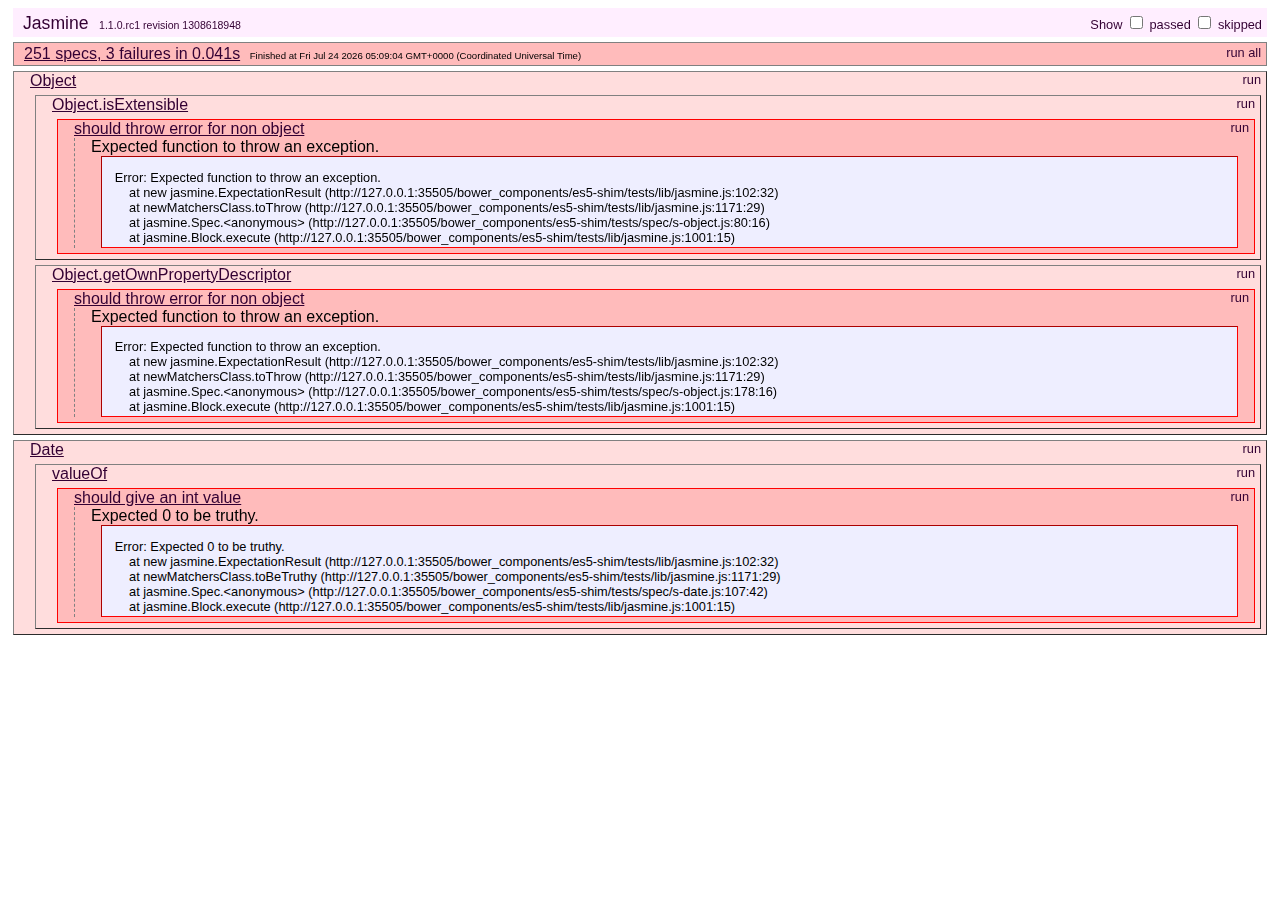
<file: bower_components/es5-shim/tests/index.html>
<!DOCTYPE HTML>
<html>
<head>
	<title>Jasmine Spec Runner</title>

	<link rel="shortcut icon" type="image/png" href="lib/jasmine_favicon.png">

	<link rel="stylesheet" type="text/css" href="lib/jasmine.css">
	<script type="text/javascript" src="lib/jasmine.js"></script>
	<script type="text/javascript" src="lib/jasmine-html.js"></script>
	<script type="text/javascript" src="lib/json2.js"></script>

	<!-- include helper files here... -->
	<script src="helpers/h.js"></script>
	<script src="helpers/h-kill.js"></script>
	<script src="helpers/h-matchers.js"></script>

	<!-- include source files here... -->
	<script src="../es5-shim.js"></script>
    <script src="../es5-sham.js"></script>

	<!-- include spec files here... -->
	<script src="spec/s-array.js"></script>
	<script src="spec/s-function.js"></script>
	<script src="spec/s-string.js"></script>
	<script src="spec/s-object.js"></script>
	<script src="spec/s-number.js"></script>
	<script src="spec/s-date.js"></script>


	<script type="text/javascript">
		(function() {
			var jasmineEnv = jasmine.getEnv();
			jasmineEnv.updateInterval = 1000;

			var trivialReporter = new jasmine.TrivialReporter();

			jasmineEnv.addReporter(trivialReporter);

			jasmineEnv.specFilter = function(spec) {
				return trivialReporter.specFilter(spec);
			};

			var currentWindowOnload = window.onload;

			window.onload = function() {
				if (currentWindowOnload) {
					currentWindowOnload();
				}
				execJasmine();
			};

			function execJasmine() {
				jasmineEnv.execute();
			}

		})();
	</script>

</head>

<body>
</body>
</html>
</file>
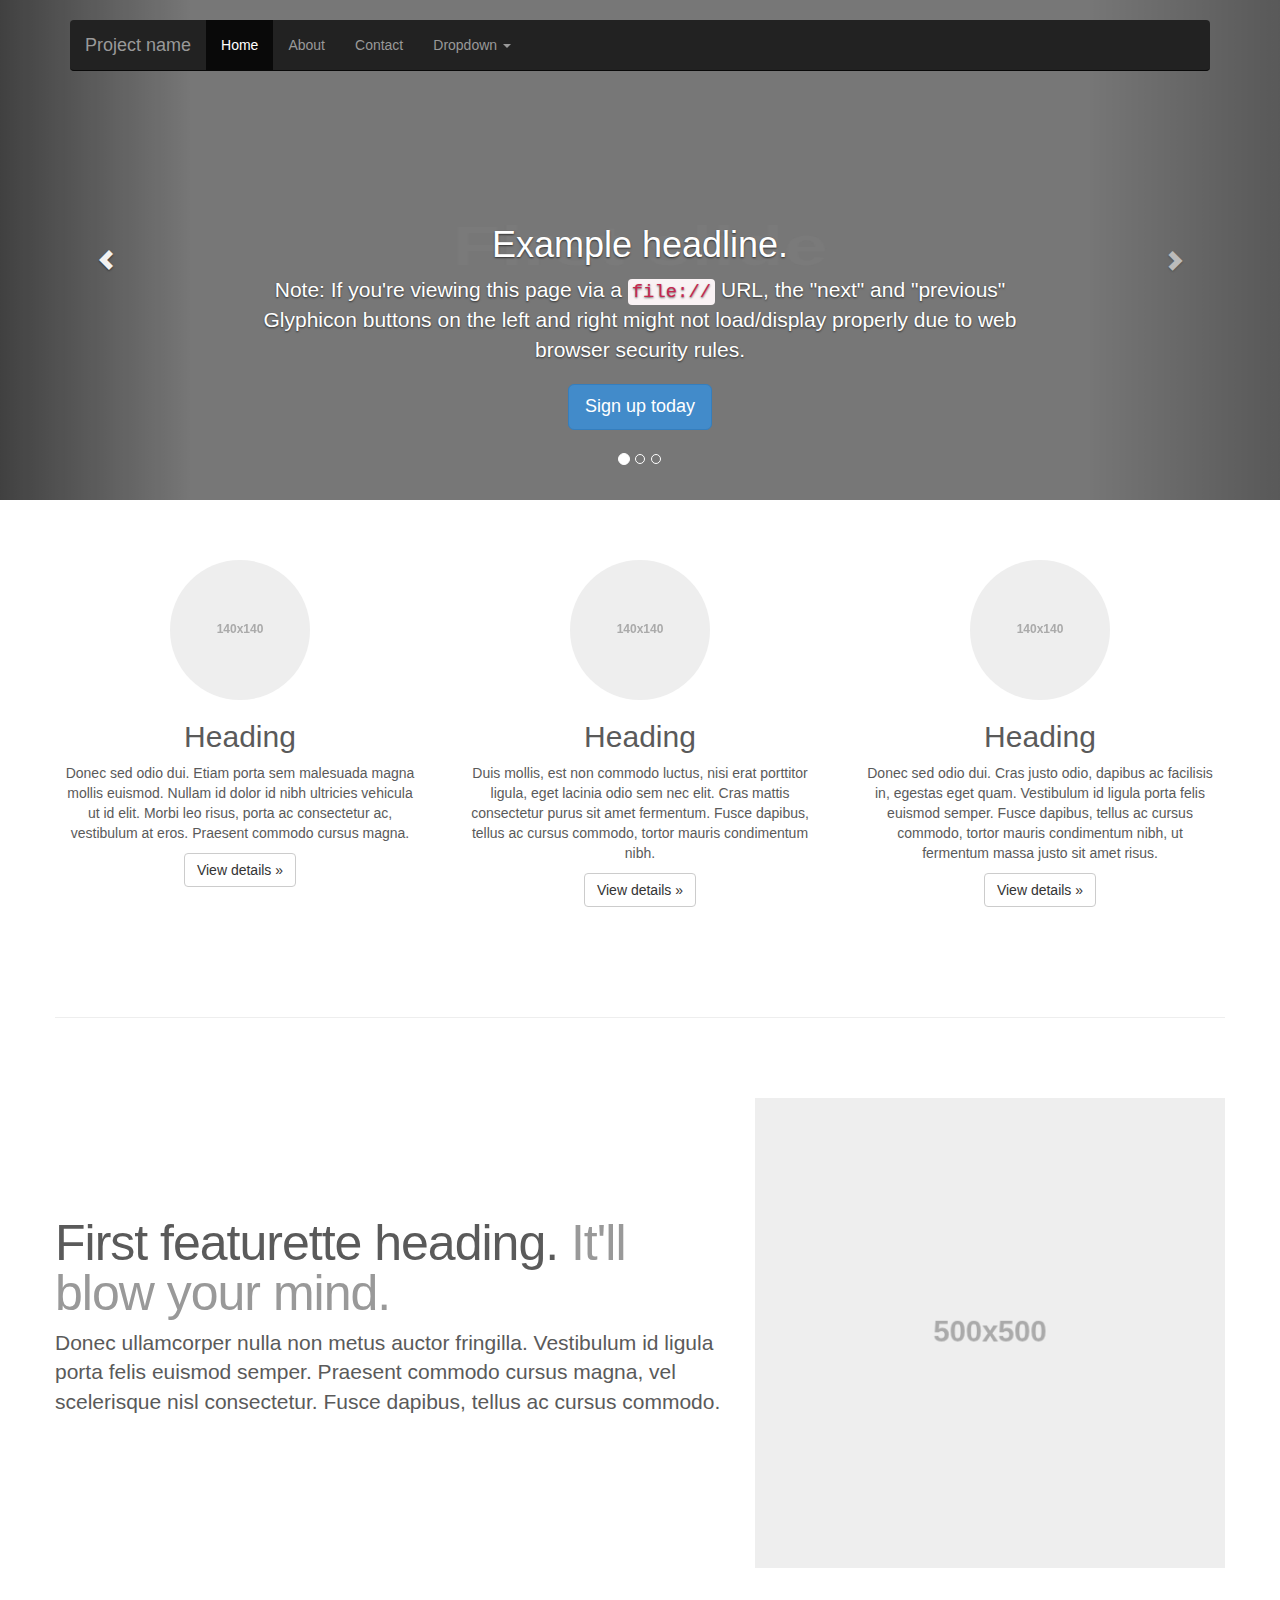
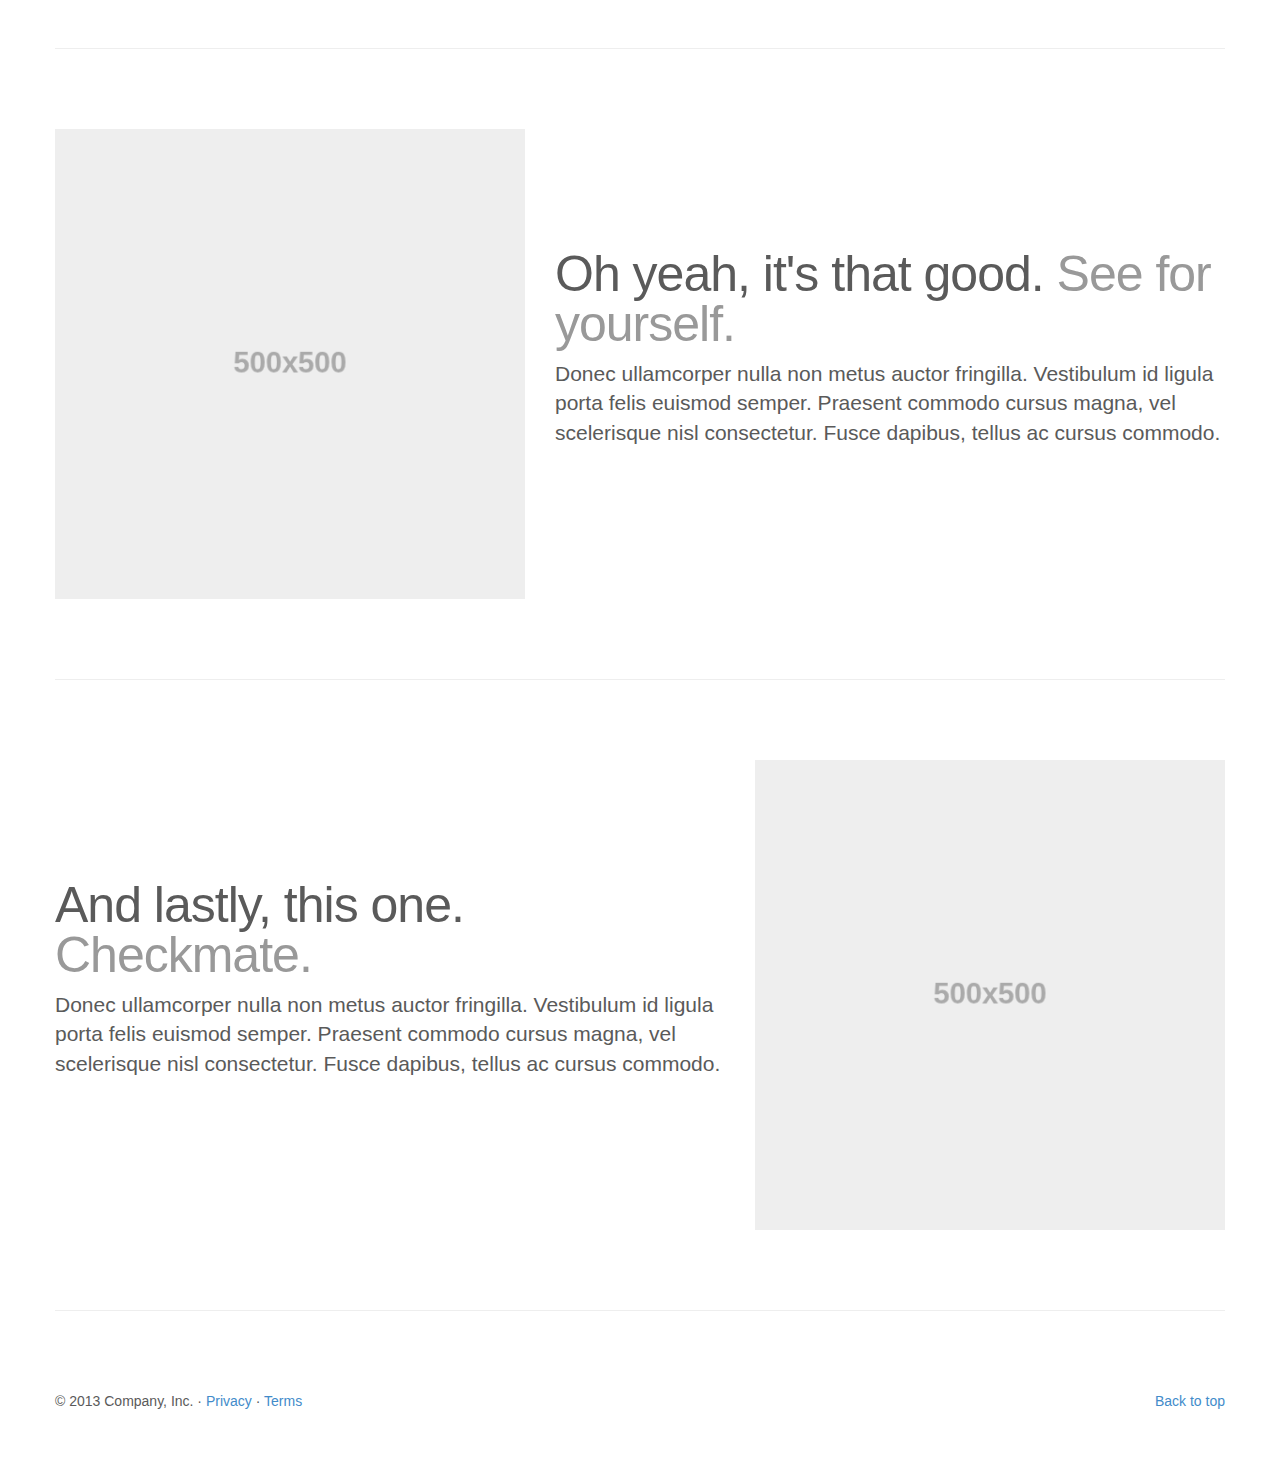
<file: bower_components/sass-bootstrap/examples/carousel/index.html>
<!DOCTYPE html>
<html lang="en">
  <head>
    <meta charset="utf-8">
    <meta http-equiv="X-UA-Compatible" content="IE=edge">
    <meta name="viewport" content="width=device-width, initial-scale=1.0">
    <meta name="description" content="">
    <meta name="author" content="">
    <link rel="shortcut icon" href="../../docs-assets/ico/favicon.png">

    <title>Carousel Template for Bootstrap</title>

    <!-- Bootstrap core CSS -->
    <link href="../../dist/css/bootstrap.css" rel="stylesheet">

    <!-- Just for debugging purposes. Don't actually copy this line! -->
    <!--[if lt IE 9]><script src="../../docs-assets/js/ie8-responsive-file-warning.js"></script><![endif]-->

    <!-- HTML5 shim and Respond.js IE8 support of HTML5 elements and media queries -->
    <!--[if lt IE 9]>
      <script src="https://oss.maxcdn.com/libs/html5shiv/3.7.0/html5shiv.js"></script>
      <script src="https://oss.maxcdn.com/libs/respond.js/1.3.0/respond.min.js"></script>
    <![endif]-->

    <!-- Custom styles for this template -->
    <link href="carousel.css" rel="stylesheet">
  </head>
<!-- NAVBAR
================================================== -->
  <body>
    <div class="navbar-wrapper">
      <div class="container">

        <div class="navbar navbar-inverse navbar-static-top" role="navigation">
          <div class="container">
            <div class="navbar-header">
              <button type="button" class="navbar-toggle" data-toggle="collapse" data-target=".navbar-collapse">
                <span class="sr-only">Toggle navigation</span>
                <span class="icon-bar"></span>
                <span class="icon-bar"></span>
                <span class="icon-bar"></span>
              </button>
              <a class="navbar-brand" href="#">Project name</a>
            </div>
            <div class="navbar-collapse collapse">
              <ul class="nav navbar-nav">
                <li class="active"><a href="#">Home</a></li>
                <li><a href="#about">About</a></li>
                <li><a href="#contact">Contact</a></li>
                <li class="dropdown">
                  <a href="#" class="dropdown-toggle" data-toggle="dropdown">Dropdown <b class="caret"></b></a>
                  <ul class="dropdown-menu">
                    <li><a href="#">Action</a></li>
                    <li><a href="#">Another action</a></li>
                    <li><a href="#">Something else here</a></li>
                    <li class="divider"></li>
                    <li class="dropdown-header">Nav header</li>
                    <li><a href="#">Separated link</a></li>
                    <li><a href="#">One more separated link</a></li>
                  </ul>
                </li>
              </ul>
            </div>
          </div>
        </div>

      </div>
    </div>


    <!-- Carousel
    ================================================== -->
    <div id="myCarousel" class="carousel slide" data-ride="carousel">
      <!-- Indicators -->
      <ol class="carousel-indicators">
        <li data-target="#myCarousel" data-slide-to="0" class="active"></li>
        <li data-target="#myCarousel" data-slide-to="1"></li>
        <li data-target="#myCarousel" data-slide-to="2"></li>
      </ol>
      <div class="carousel-inner">
        <div class="item active">
          <img data-src="holder.js/900x500/auto/#777:#7a7a7a/text:First slide" alt="First slide">
          <div class="container">
            <div class="carousel-caption">
              <h1>Example headline.</h1>
              <p>Note: If you're viewing this page via a <code>file://</code> URL, the "next" and "previous" Glyphicon buttons on the left and right might not load/display properly due to web browser security rules.</p>
              <p><a class="btn btn-lg btn-primary" href="#" role="button">Sign up today</a></p>
            </div>
          </div>
        </div>
        <div class="item">
          <img data-src="holder.js/900x500/auto/#666:#6a6a6a/text:Second slide" alt="Second slide">
          <div class="container">
            <div class="carousel-caption">
              <h1>Another example headline.</h1>
              <p>Cras justo odio, dapibus ac facilisis in, egestas eget quam. Donec id elit non mi porta gravida at eget metus. Nullam id dolor id nibh ultricies vehicula ut id elit.</p>
              <p><a class="btn btn-lg btn-primary" href="#" role="button">Learn more</a></p>
            </div>
          </div>
        </div>
        <div class="item">
          <img data-src="holder.js/900x500/auto/#555:#5a5a5a/text:Third slide" alt="Third slide">
          <div class="container">
            <div class="carousel-caption">
              <h1>One more for good measure.</h1>
              <p>Cras justo odio, dapibus ac facilisis in, egestas eget quam. Donec id elit non mi porta gravida at eget metus. Nullam id dolor id nibh ultricies vehicula ut id elit.</p>
              <p><a class="btn btn-lg btn-primary" href="#" role="button">Browse gallery</a></p>
            </div>
          </div>
        </div>
      </div>
      <a class="left carousel-control" href="#myCarousel" data-slide="prev"><span class="glyphicon glyphicon-chevron-left"></span></a>
      <a class="right carousel-control" href="#myCarousel" data-slide="next"><span class="glyphicon glyphicon-chevron-right"></span></a>
    </div><!-- /.carousel -->



    <!-- Marketing messaging and featurettes
    ================================================== -->
    <!-- Wrap the rest of the page in another container to center all the content. -->

    <div class="container marketing">

      <!-- Three columns of text below the carousel -->
      <div class="row">
        <div class="col-lg-4">
          <img class="img-circle" data-src="holder.js/140x140" alt="Generic placeholder image">
          <h2>Heading</h2>
          <p>Donec sed odio dui. Etiam porta sem malesuada magna mollis euismod. Nullam id dolor id nibh ultricies vehicula ut id elit. Morbi leo risus, porta ac consectetur ac, vestibulum at eros. Praesent commodo cursus magna.</p>
          <p><a class="btn btn-default" href="#" role="button">View details &raquo;</a></p>
        </div><!-- /.col-lg-4 -->
        <div class="col-lg-4">
          <img class="img-circle" data-src="holder.js/140x140" alt="Generic placeholder image">
          <h2>Heading</h2>
          <p>Duis mollis, est non commodo luctus, nisi erat porttitor ligula, eget lacinia odio sem nec elit. Cras mattis consectetur purus sit amet fermentum. Fusce dapibus, tellus ac cursus commodo, tortor mauris condimentum nibh.</p>
          <p><a class="btn btn-default" href="#" role="button">View details &raquo;</a></p>
        </div><!-- /.col-lg-4 -->
        <div class="col-lg-4">
          <img class="img-circle" data-src="holder.js/140x140" alt="Generic placeholder image">
          <h2>Heading</h2>
          <p>Donec sed odio dui. Cras justo odio, dapibus ac facilisis in, egestas eget quam. Vestibulum id ligula porta felis euismod semper. Fusce dapibus, tellus ac cursus commodo, tortor mauris condimentum nibh, ut fermentum massa justo sit amet risus.</p>
          <p><a class="btn btn-default" href="#" role="button">View details &raquo;</a></p>
        </div><!-- /.col-lg-4 -->
      </div><!-- /.row -->


      <!-- START THE FEATURETTES -->

      <hr class="featurette-divider">

      <div class="row featurette">
        <div class="col-md-7">
          <h2 class="featurette-heading">First featurette heading. <span class="text-muted">It'll blow your mind.</span></h2>
          <p class="lead">Donec ullamcorper nulla non metus auctor fringilla. Vestibulum id ligula porta felis euismod semper. Praesent commodo cursus magna, vel scelerisque nisl consectetur. Fusce dapibus, tellus ac cursus commodo.</p>
        </div>
        <div class="col-md-5">
          <img class="featurette-image img-responsive" data-src="holder.js/500x500/auto" alt="Generic placeholder image">
        </div>
      </div>

      <hr class="featurette-divider">

      <div class="row featurette">
        <div class="col-md-5">
          <img class="featurette-image img-responsive" data-src="holder.js/500x500/auto" alt="Generic placeholder image">
        </div>
        <div class="col-md-7">
          <h2 class="featurette-heading">Oh yeah, it's that good. <span class="text-muted">See for yourself.</span></h2>
          <p class="lead">Donec ullamcorper nulla non metus auctor fringilla. Vestibulum id ligula porta felis euismod semper. Praesent commodo cursus magna, vel scelerisque nisl consectetur. Fusce dapibus, tellus ac cursus commodo.</p>
        </div>
      </div>

      <hr class="featurette-divider">

      <div class="row featurette">
        <div class="col-md-7">
          <h2 class="featurette-heading">And lastly, this one. <span class="text-muted">Checkmate.</span></h2>
          <p class="lead">Donec ullamcorper nulla non metus auctor fringilla. Vestibulum id ligula porta felis euismod semper. Praesent commodo cursus magna, vel scelerisque nisl consectetur. Fusce dapibus, tellus ac cursus commodo.</p>
        </div>
        <div class="col-md-5">
          <img class="featurette-image img-responsive" data-src="holder.js/500x500/auto" alt="Generic placeholder image">
        </div>
      </div>

      <hr class="featurette-divider">

      <!-- /END THE FEATURETTES -->


      <!-- FOOTER -->
      <footer>
        <p class="pull-right"><a href="#">Back to top</a></p>
        <p>&copy; 2013 Company, Inc. &middot; <a href="#">Privacy</a> &middot; <a href="#">Terms</a></p>
      </footer>

    </div><!-- /.container -->


    <!-- Bootstrap core JavaScript
    ================================================== -->
    <!-- Placed at the end of the document so the pages load faster -->
    <script src="https://code.jquery.com/jquery-1.10.2.min.js"></script>
    <script src="../../dist/js/bootstrap.min.js"></script>
    <script src="../../docs-assets/js/holder.js"></script>
  </body>
</html>
</file>
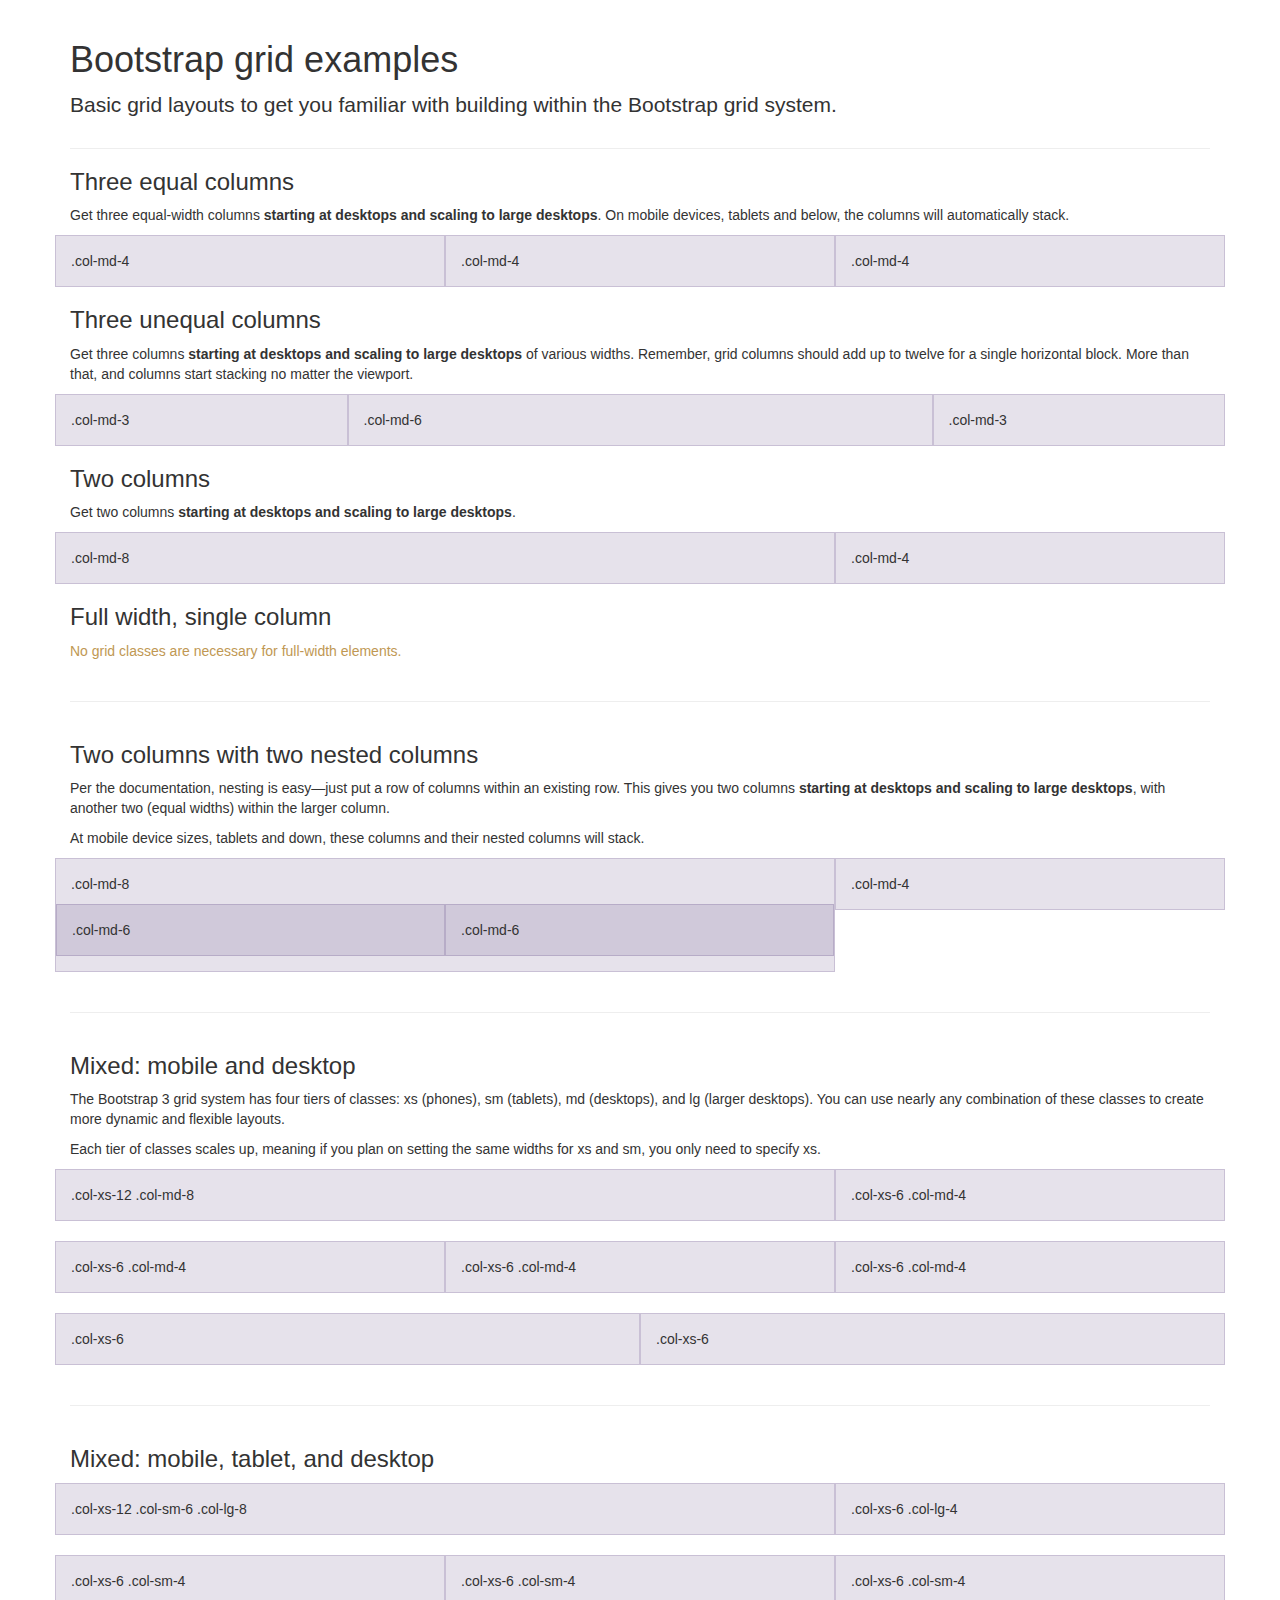
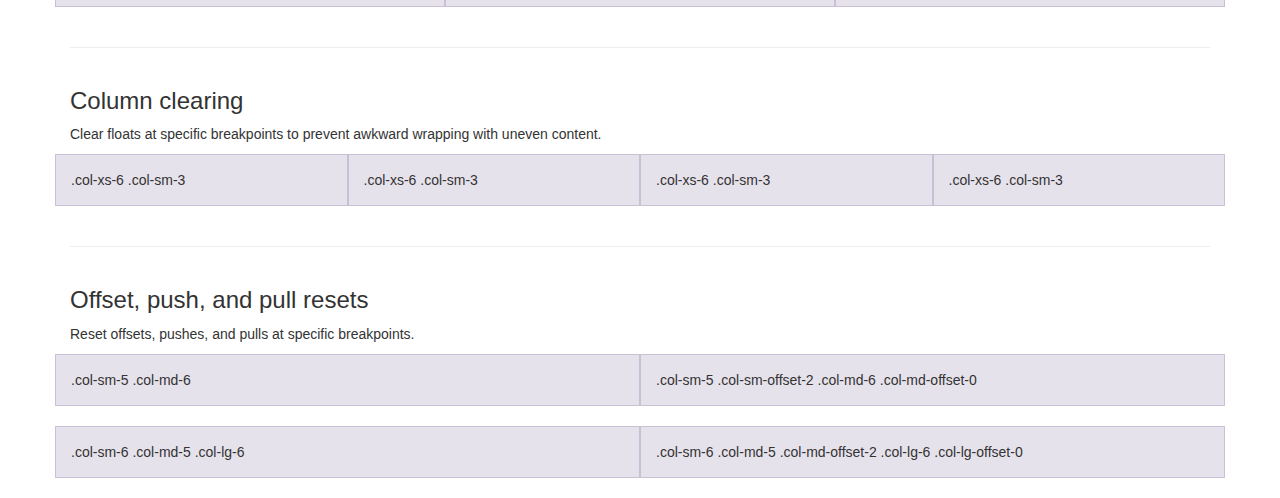
<file: bower_components/sass-bootstrap/examples/grid/index.html>
<!DOCTYPE html>
<html lang="en">
  <head>
    <meta charset="utf-8">
    <meta http-equiv="X-UA-Compatible" content="IE=edge">
    <meta name="viewport" content="width=device-width, initial-scale=1.0">
    <meta name="description" content="">
    <meta name="author" content="">
    <link rel="shortcut icon" href="../../docs-assets/ico/favicon.png">

    <title>Grid Template for Bootstrap</title>

    <!-- Bootstrap core CSS -->
    <link href="../../dist/css/bootstrap.css" rel="stylesheet">

    <!-- Custom styles for this template -->
    <link href="grid.css" rel="stylesheet">

    <!-- Just for debugging purposes. Don't actually copy this line! -->
    <!--[if lt IE 9]><script src="../../docs-assets/js/ie8-responsive-file-warning.js"></script><![endif]-->

    <!-- HTML5 shim and Respond.js IE8 support of HTML5 elements and media queries -->
    <!--[if lt IE 9]>
      <script src="https://oss.maxcdn.com/libs/html5shiv/3.7.0/html5shiv.js"></script>
      <script src="https://oss.maxcdn.com/libs/respond.js/1.3.0/respond.min.js"></script>
    <![endif]-->
  </head>

  <body>
    <div class="container">

      <div class="page-header">
        <h1>Bootstrap grid examples</h1>
        <p class="lead">Basic grid layouts to get you familiar with building within the Bootstrap grid system.</p>
      </div>

      <h3>Three equal columns</h3>
      <p>Get three equal-width columns <strong>starting at desktops and scaling to large desktops</strong>. On mobile devices, tablets and below, the columns will automatically stack.</p>
      <div class="row">
        <div class="col-md-4">.col-md-4</div>
        <div class="col-md-4">.col-md-4</div>
        <div class="col-md-4">.col-md-4</div>
      </div>

      <h3>Three unequal columns</h3>
      <p>Get three columns <strong>starting at desktops and scaling to large desktops</strong> of various widths. Remember, grid columns should add up to twelve for a single horizontal block. More than that, and columns start stacking no matter the viewport.</p>
      <div class="row">
        <div class="col-md-3">.col-md-3</div>
        <div class="col-md-6">.col-md-6</div>
        <div class="col-md-3">.col-md-3</div>
      </div>

      <h3>Two columns</h3>
      <p>Get two columns <strong>starting at desktops and scaling to large desktops</strong>.</p>
      <div class="row">
        <div class="col-md-8">.col-md-8</div>
        <div class="col-md-4">.col-md-4</div>
      </div>

      <h3>Full width, single column</h3>
      <p class="text-warning">No grid classes are necessary for full-width elements.</p>

      <hr>

      <h3>Two columns with two nested columns</h3>
      <p>Per the documentation, nesting is easy—just put a row of columns within an existing row. This gives you two columns <strong>starting at desktops and scaling to large desktops</strong>, with another two (equal widths) within the larger column.</p>
      <p>At mobile device sizes, tablets and down, these columns and their nested columns will stack.</p>
      <div class="row">
        <div class="col-md-8">
          .col-md-8
          <div class="row">
            <div class="col-md-6">.col-md-6</div>
            <div class="col-md-6">.col-md-6</div>
          </div>
        </div>
        <div class="col-md-4">.col-md-4</div>
      </div>

      <hr>

      <h3>Mixed: mobile and desktop</h3>
      <p>The Bootstrap 3 grid system has four tiers of classes: xs (phones), sm (tablets), md (desktops), and lg (larger desktops). You can use nearly any combination of these classes to create more dynamic and flexible layouts.</p>
      <p>Each tier of classes scales up, meaning if you plan on setting the same widths for xs and sm, you only need to specify xs.</p>
      <div class="row">
        <div class="col-xs-12 col-md-8">.col-xs-12 .col-md-8</div>
        <div class="col-xs-6 col-md-4">.col-xs-6 .col-md-4</div>
      </div>
      <div class="row">
        <div class="col-xs-6 col-md-4">.col-xs-6 .col-md-4</div>
        <div class="col-xs-6 col-md-4">.col-xs-6 .col-md-4</div>
        <div class="col-xs-6 col-md-4">.col-xs-6 .col-md-4</div>
      </div>
      <div class="row">
        <div class="col-xs-6">.col-xs-6</div>
        <div class="col-xs-6">.col-xs-6</div>
      </div>

      <hr>

      <h3>Mixed: mobile, tablet, and desktop</h3>
      <p></p>
      <div class="row">
        <div class="col-xs-12 col-sm-6 col-lg-8">.col-xs-12 .col-sm-6 .col-lg-8</div>
        <div class="col-xs-6 col-lg-4">.col-xs-6 .col-lg-4</div>
      </div>
      <div class="row">
        <div class="col-xs-6 col-sm-4">.col-xs-6 .col-sm-4</div>
        <div class="col-xs-6 col-sm-4">.col-xs-6 .col-sm-4</div>
        <div class="col-xs-6 col-sm-4">.col-xs-6 .col-sm-4</div>
      </div>

      <hr>

      <h3>Column clearing</h3>
      <p>Clear floats at specific breakpoints to prevent awkward wrapping with uneven content.</p>
      <div class="row">
        <div class="col-xs-6 col-sm-3">.col-xs-6 .col-sm-3</div>
        <div class="col-xs-6 col-sm-3">.col-xs-6 .col-sm-3</div>

        <!-- Add the extra clearfix for only the required viewport -->
        <div class="clearfix visible-xs"></div>

        <div class="col-xs-6 col-sm-3">.col-xs-6 .col-sm-3</div>
        <div class="col-xs-6 col-sm-3">.col-xs-6 .col-sm-3</div>
      </div>

      <hr>

      <h3>Offset, push, and pull resets</h3>
      <p>Reset offsets, pushes, and pulls at specific breakpoints.</p>
      <div class="row">
        <div class="col-sm-5 col-md-6">.col-sm-5 .col-md-6</div>
        <div class="col-sm-5 col-sm-offset-2 col-md-6 col-md-offset-0">.col-sm-5 .col-sm-offset-2 .col-md-6 .col-md-offset-0</div>
      </div>
      <div class="row">
        <div class="col-sm-6 col-md-5 col-lg-6">.col-sm-6 .col-md-5 .col-lg-6</div>
        <div class="col-sm-6 col-md-5 col-md-offset-2 col-lg-6 col-lg-offset-0">.col-sm-6 .col-md-5 .col-md-offset-2 .col-lg-6 .col-lg-offset-0</div>
      </div>


    </div> <!-- /container -->


    <!-- Bootstrap core JavaScript
    ================================================== -->
    <!-- Placed at the end of the document so the pages load faster -->
  </body>
</html>
</file>
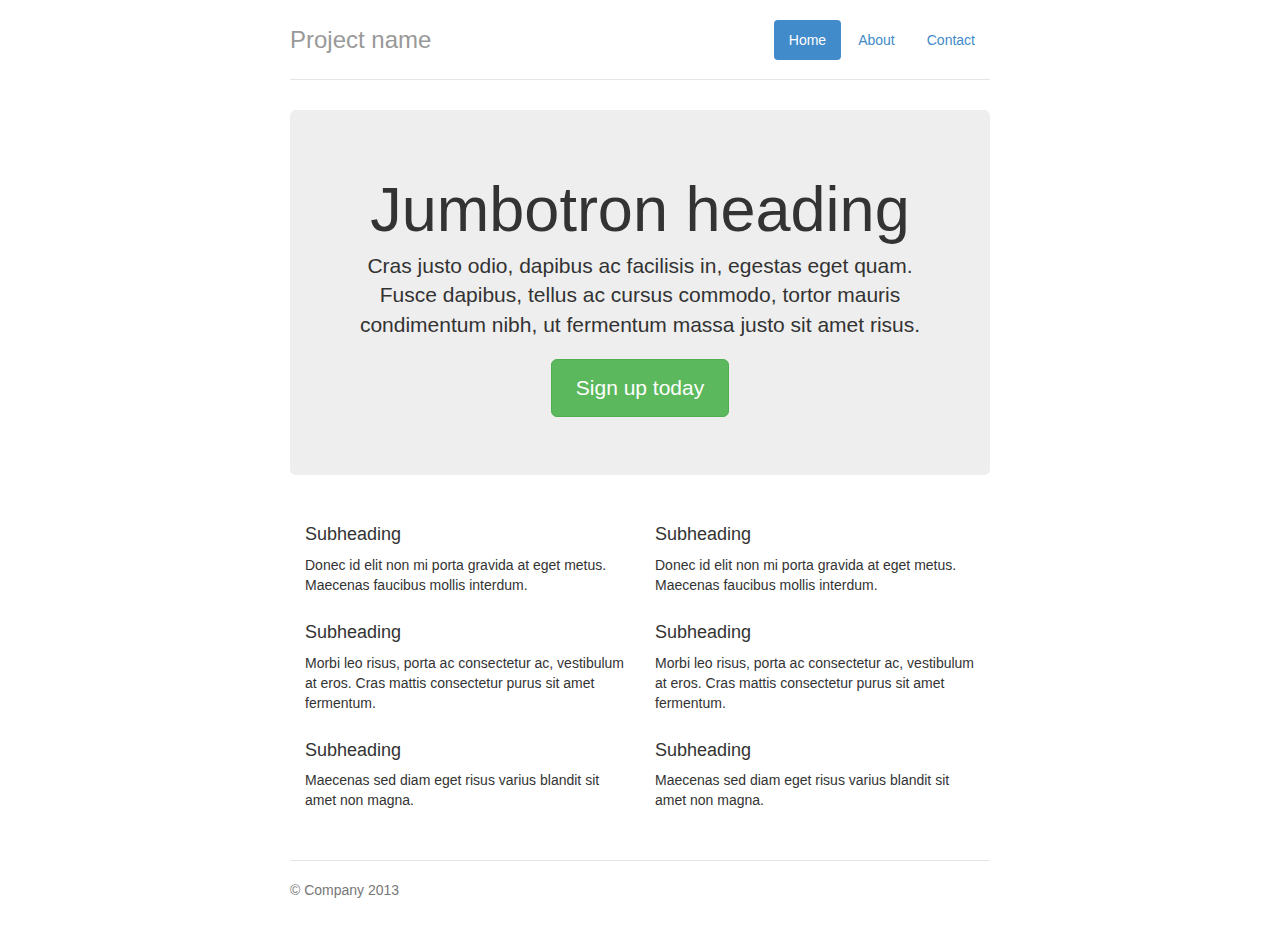
<file: bower_components/sass-bootstrap/examples/jumbotron-narrow/index.html>
<!DOCTYPE html>
<html lang="en">
  <head>
    <meta charset="utf-8">
    <meta http-equiv="X-UA-Compatible" content="IE=edge">
    <meta name="viewport" content="width=device-width, initial-scale=1.0">
    <meta name="description" content="">
    <meta name="author" content="">
    <link rel="shortcut icon" href="../../docs-assets/ico/favicon.png">

    <title>Narrow Jumbotron Template for Bootstrap</title>

    <!-- Bootstrap core CSS -->
    <link href="../../dist/css/bootstrap.css" rel="stylesheet">

    <!-- Custom styles for this template -->
    <link href="jumbotron-narrow.css" rel="stylesheet">

    <!-- Just for debugging purposes. Don't actually copy this line! -->
    <!--[if lt IE 9]><script src="../../docs-assets/js/ie8-responsive-file-warning.js"></script><![endif]-->

    <!-- HTML5 shim and Respond.js IE8 support of HTML5 elements and media queries -->
    <!--[if lt IE 9]>
      <script src="https://oss.maxcdn.com/libs/html5shiv/3.7.0/html5shiv.js"></script>
      <script src="https://oss.maxcdn.com/libs/respond.js/1.3.0/respond.min.js"></script>
    <![endif]-->
  </head>

  <body>

    <div class="container">
      <div class="header">
        <ul class="nav nav-pills pull-right">
          <li class="active"><a href="#">Home</a></li>
          <li><a href="#">About</a></li>
          <li><a href="#">Contact</a></li>
        </ul>
        <h3 class="text-muted">Project name</h3>
      </div>

      <div class="jumbotron">
        <h1>Jumbotron heading</h1>
        <p class="lead">Cras justo odio, dapibus ac facilisis in, egestas eget quam. Fusce dapibus, tellus ac cursus commodo, tortor mauris condimentum nibh, ut fermentum massa justo sit amet risus.</p>
        <p><a class="btn btn-lg btn-success" href="#" role="button">Sign up today</a></p>
      </div>

      <div class="row marketing">
        <div class="col-lg-6">
          <h4>Subheading</h4>
          <p>Donec id elit non mi porta gravida at eget metus. Maecenas faucibus mollis interdum.</p>

          <h4>Subheading</h4>
          <p>Morbi leo risus, porta ac consectetur ac, vestibulum at eros. Cras mattis consectetur purus sit amet fermentum.</p>

          <h4>Subheading</h4>
          <p>Maecenas sed diam eget risus varius blandit sit amet non magna.</p>
        </div>

        <div class="col-lg-6">
          <h4>Subheading</h4>
          <p>Donec id elit non mi porta gravida at eget metus. Maecenas faucibus mollis interdum.</p>

          <h4>Subheading</h4>
          <p>Morbi leo risus, porta ac consectetur ac, vestibulum at eros. Cras mattis consectetur purus sit amet fermentum.</p>

          <h4>Subheading</h4>
          <p>Maecenas sed diam eget risus varius blandit sit amet non magna.</p>
        </div>
      </div>

      <div class="footer">
        <p>&copy; Company 2013</p>
      </div>

    </div> <!-- /container -->


    <!-- Bootstrap core JavaScript
    ================================================== -->
    <!-- Placed at the end of the document so the pages load faster -->
  </body>
</html>
</file>
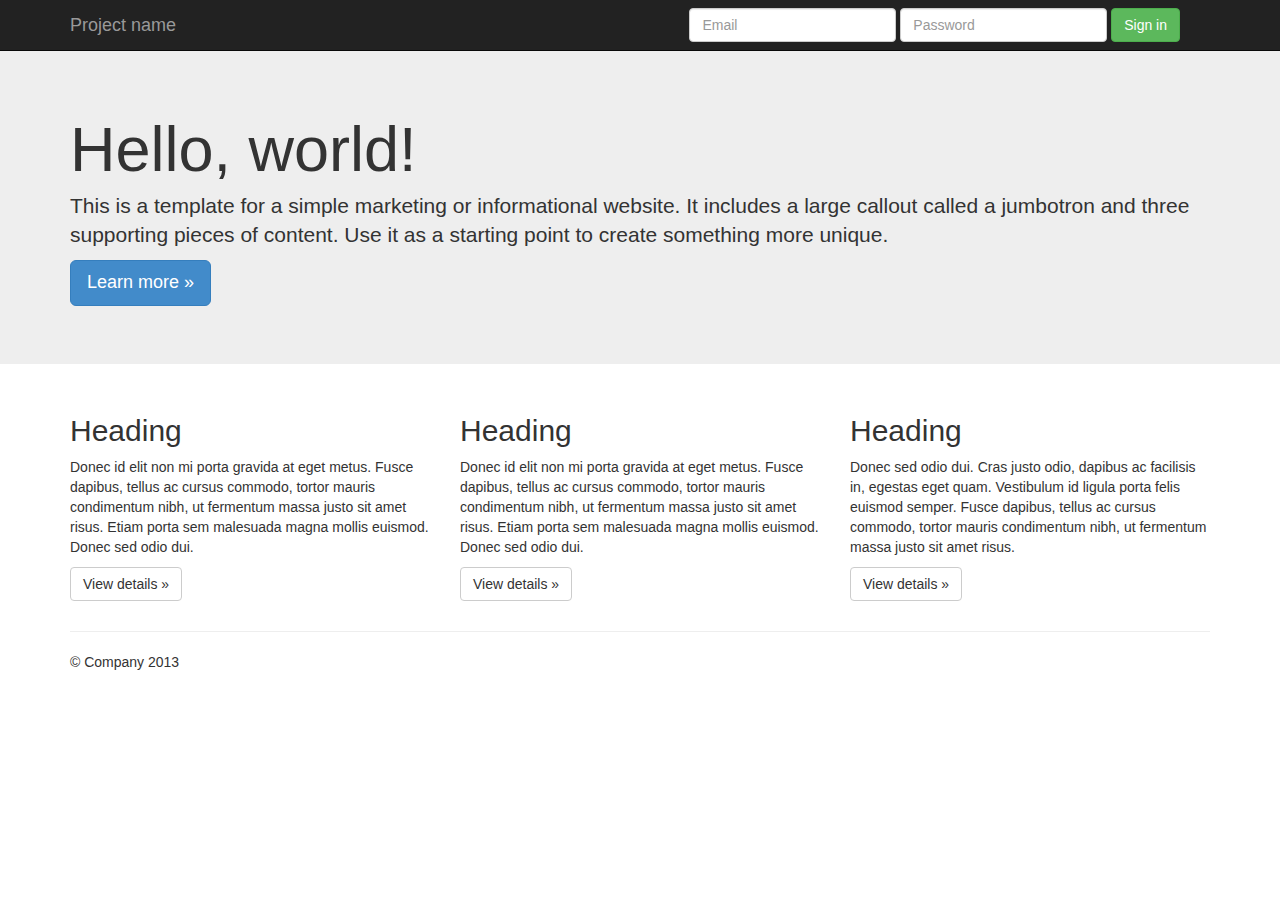
<file: bower_components/sass-bootstrap/examples/jumbotron/index.html>
<!DOCTYPE html>
<html lang="en">
  <head>
    <meta charset="utf-8">
    <meta http-equiv="X-UA-Compatible" content="IE=edge">
    <meta name="viewport" content="width=device-width, initial-scale=1.0">
    <meta name="description" content="">
    <meta name="author" content="">
    <link rel="shortcut icon" href="../../docs-assets/ico/favicon.png">

    <title>Jumbotron Template for Bootstrap</title>

    <!-- Bootstrap core CSS -->
    <link href="../../dist/css/bootstrap.css" rel="stylesheet">

    <!-- Custom styles for this template -->
    <link href="jumbotron.css" rel="stylesheet">

    <!-- Just for debugging purposes. Don't actually copy this line! -->
    <!--[if lt IE 9]><script src="../../docs-assets/js/ie8-responsive-file-warning.js"></script><![endif]-->

    <!-- HTML5 shim and Respond.js IE8 support of HTML5 elements and media queries -->
    <!--[if lt IE 9]>
      <script src="https://oss.maxcdn.com/libs/html5shiv/3.7.0/html5shiv.js"></script>
      <script src="https://oss.maxcdn.com/libs/respond.js/1.3.0/respond.min.js"></script>
    <![endif]-->
  </head>

  <body>

    <div class="navbar navbar-inverse navbar-fixed-top" role="navigation">
      <div class="container">
        <div class="navbar-header">
          <button type="button" class="navbar-toggle" data-toggle="collapse" data-target=".navbar-collapse">
            <span class="sr-only">Toggle navigation</span>
            <span class="icon-bar"></span>
            <span class="icon-bar"></span>
            <span class="icon-bar"></span>
          </button>
          <a class="navbar-brand" href="#">Project name</a>
        </div>
        <div class="navbar-collapse collapse">
          <form class="navbar-form navbar-right">
            <div class="form-group">
              <input type="text" placeholder="Email" class="form-control">
            </div>
            <div class="form-group">
              <input type="password" placeholder="Password" class="form-control">
            </div>
            <button type="submit" class="btn btn-success">Sign in</button>
          </form>
        </div><!--/.navbar-collapse -->
      </div>
    </div>

    <!-- Main jumbotron for a primary marketing message or call to action -->
    <div class="jumbotron">
      <div class="container">
        <h1>Hello, world!</h1>
        <p>This is a template for a simple marketing or informational website. It includes a large callout called a jumbotron and three supporting pieces of content. Use it as a starting point to create something more unique.</p>
        <p><a class="btn btn-primary btn-lg" role="button">Learn more &raquo;</a></p>
      </div>
    </div>

    <div class="container">
      <!-- Example row of columns -->
      <div class="row">
        <div class="col-md-4">
          <h2>Heading</h2>
          <p>Donec id elit non mi porta gravida at eget metus. Fusce dapibus, tellus ac cursus commodo, tortor mauris condimentum nibh, ut fermentum massa justo sit amet risus. Etiam porta sem malesuada magna mollis euismod. Donec sed odio dui. </p>
          <p><a class="btn btn-default" href="#" role="button">View details &raquo;</a></p>
        </div>
        <div class="col-md-4">
          <h2>Heading</h2>
          <p>Donec id elit non mi porta gravida at eget metus. Fusce dapibus, tellus ac cursus commodo, tortor mauris condimentum nibh, ut fermentum massa justo sit amet risus. Etiam porta sem malesuada magna mollis euismod. Donec sed odio dui. </p>
          <p><a class="btn btn-default" href="#" role="button">View details &raquo;</a></p>
       </div>
        <div class="col-md-4">
          <h2>Heading</h2>
          <p>Donec sed odio dui. Cras justo odio, dapibus ac facilisis in, egestas eget quam. Vestibulum id ligula porta felis euismod semper. Fusce dapibus, tellus ac cursus commodo, tortor mauris condimentum nibh, ut fermentum massa justo sit amet risus.</p>
          <p><a class="btn btn-default" href="#" role="button">View details &raquo;</a></p>
        </div>
      </div>

      <hr>

      <footer>
        <p>&copy; Company 2013</p>
      </footer>
    </div> <!-- /container -->


    <!-- Bootstrap core JavaScript
    ================================================== -->
    <!-- Placed at the end of the document so the pages load faster -->
    <script src="https://code.jquery.com/jquery-1.10.2.min.js"></script>
    <script src="../../dist/js/bootstrap.min.js"></script>
  </body>
</html>
</file>
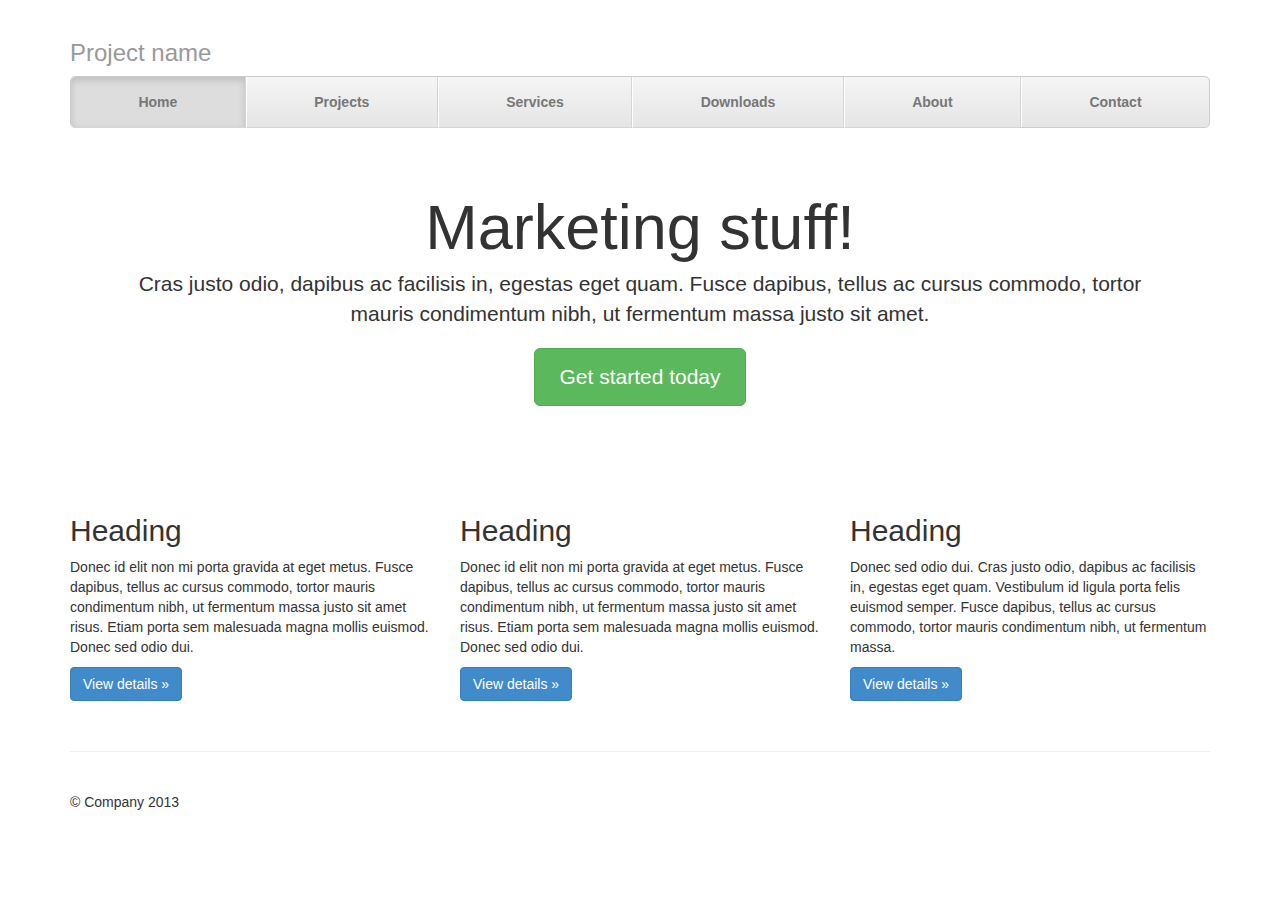
<file: bower_components/sass-bootstrap/examples/justified-nav/index.html>
<!DOCTYPE html>
<html lang="en">
  <head>
    <meta charset="utf-8">
    <meta http-equiv="X-UA-Compatible" content="IE=edge">
    <meta name="viewport" content="width=device-width, initial-scale=1.0">
    <meta name="description" content="">
    <meta name="author" content="">
    <link rel="shortcut icon" href="../../docs-assets/ico/favicon.png">

    <title>Justified Nav Template for Bootstrap</title>

    <!-- Bootstrap core CSS -->
    <link href="../../dist/css/bootstrap.css" rel="stylesheet">

    <!-- Custom styles for this template -->
    <link href="justified-nav.css" rel="stylesheet">

    <!-- Just for debugging purposes. Don't actually copy this line! -->
    <!--[if lt IE 9]><script src="../../docs-assets/js/ie8-responsive-file-warning.js"></script><![endif]-->

    <!-- HTML5 shim and Respond.js IE8 support of HTML5 elements and media queries -->
    <!--[if lt IE 9]>
      <script src="https://oss.maxcdn.com/libs/html5shiv/3.7.0/html5shiv.js"></script>
      <script src="https://oss.maxcdn.com/libs/respond.js/1.3.0/respond.min.js"></script>
    <![endif]-->
  </head>

  <body>

    <div class="container">

      <div class="masthead">
        <h3 class="text-muted">Project name</h3>
        <ul class="nav nav-justified">
          <li class="active"><a href="#">Home</a></li>
          <li><a href="#">Projects</a></li>
          <li><a href="#">Services</a></li>
          <li><a href="#">Downloads</a></li>
          <li><a href="#">About</a></li>
          <li><a href="#">Contact</a></li>
        </ul>
      </div>

      <!-- Jumbotron -->
      <div class="jumbotron">
        <h1>Marketing stuff!</h1>
        <p class="lead">Cras justo odio, dapibus ac facilisis in, egestas eget quam. Fusce dapibus, tellus ac cursus commodo, tortor mauris condimentum nibh, ut fermentum massa justo sit amet.</p>
        <p><a class="btn btn-lg btn-success" href="#" role="button">Get started today</a></p>
      </div>

      <!-- Example row of columns -->
      <div class="row">
        <div class="col-lg-4">
          <h2>Heading</h2>
          <p>Donec id elit non mi porta gravida at eget metus. Fusce dapibus, tellus ac cursus commodo, tortor mauris condimentum nibh, ut fermentum massa justo sit amet risus. Etiam porta sem malesuada magna mollis euismod. Donec sed odio dui. </p>
          <p><a class="btn btn-primary" href="#" role="button">View details &raquo;</a></p>
        </div>
        <div class="col-lg-4">
          <h2>Heading</h2>
          <p>Donec id elit non mi porta gravida at eget metus. Fusce dapibus, tellus ac cursus commodo, tortor mauris condimentum nibh, ut fermentum massa justo sit amet risus. Etiam porta sem malesuada magna mollis euismod. Donec sed odio dui. </p>
          <p><a class="btn btn-primary" href="#" role="button">View details &raquo;</a></p>
       </div>
        <div class="col-lg-4">
          <h2>Heading</h2>
          <p>Donec sed odio dui. Cras justo odio, dapibus ac facilisis in, egestas eget quam. Vestibulum id ligula porta felis euismod semper. Fusce dapibus, tellus ac cursus commodo, tortor mauris condimentum nibh, ut fermentum massa.</p>
          <p><a class="btn btn-primary" href="#" role="button">View details &raquo;</a></p>
        </div>
      </div>

      <!-- Site footer -->
      <div class="footer">
        <p>&copy; Company 2013</p>
      </div>

    </div> <!-- /container -->


    <!-- Bootstrap core JavaScript
    ================================================== -->
    <!-- Placed at the end of the document so the pages load faster -->
  </body>
</html>
</file>
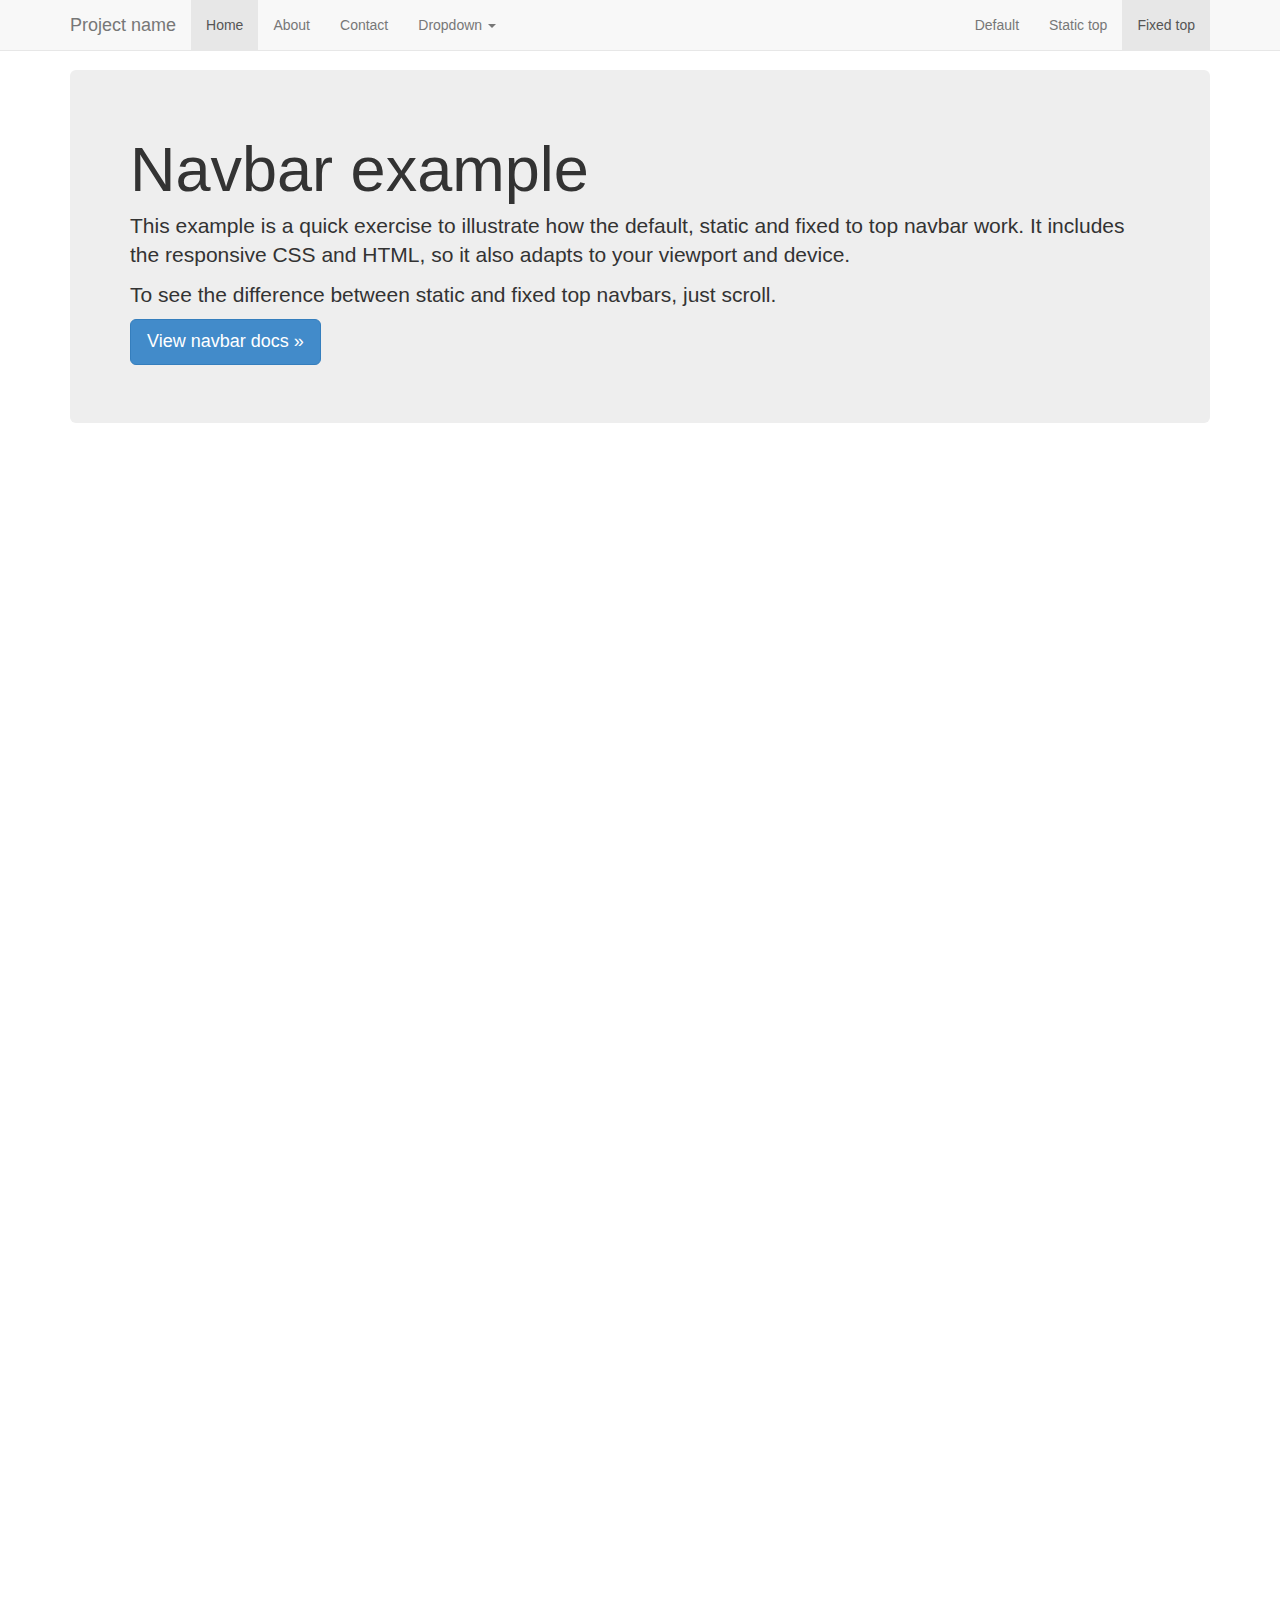
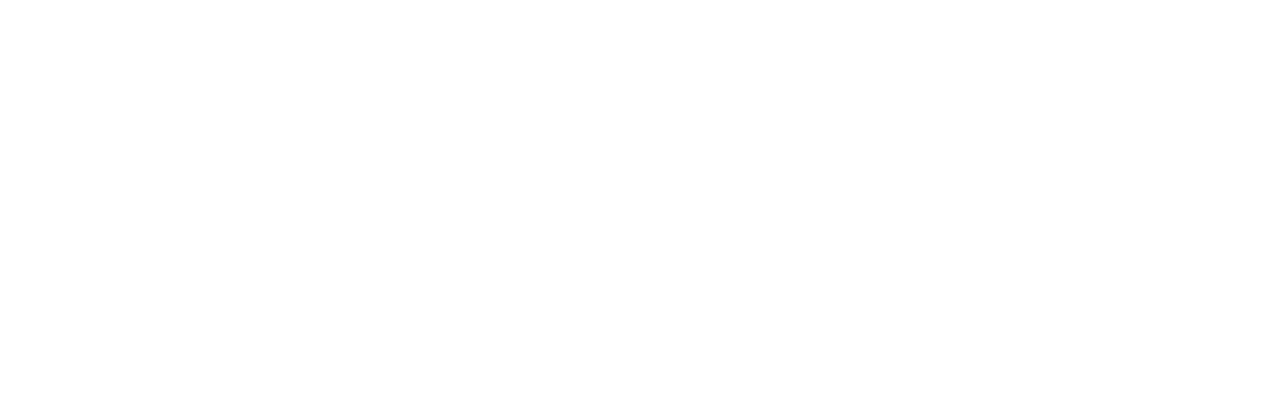
<file: bower_components/sass-bootstrap/examples/navbar-fixed-top/index.html>
<!DOCTYPE html>
<html lang="en">
  <head>
    <meta charset="utf-8">
    <meta http-equiv="X-UA-Compatible" content="IE=edge">
    <meta name="viewport" content="width=device-width, initial-scale=1.0">
    <meta name="description" content="">
    <meta name="author" content="">
    <link rel="shortcut icon" href="../../docs-assets/ico/favicon.png">

    <title>Fixed Top Navbar Example for Bootstrap</title>

    <!-- Bootstrap core CSS -->
    <link href="../../dist/css/bootstrap.css" rel="stylesheet">

    <!-- Custom styles for this template -->
    <link href="navbar-fixed-top.css" rel="stylesheet">

    <!-- Just for debugging purposes. Don't actually copy this line! -->
    <!--[if lt IE 9]><script src="../../docs-assets/js/ie8-responsive-file-warning.js"></script><![endif]-->

    <!-- HTML5 shim and Respond.js IE8 support of HTML5 elements and media queries -->
    <!--[if lt IE 9]>
      <script src="https://oss.maxcdn.com/libs/html5shiv/3.7.0/html5shiv.js"></script>
      <script src="https://oss.maxcdn.com/libs/respond.js/1.3.0/respond.min.js"></script>
    <![endif]-->
  </head>

  <body>

    <!-- Fixed navbar -->
    <div class="navbar navbar-default navbar-fixed-top" role="navigation">
      <div class="container">
        <div class="navbar-header">
          <button type="button" class="navbar-toggle" data-toggle="collapse" data-target=".navbar-collapse">
            <span class="sr-only">Toggle navigation</span>
            <span class="icon-bar"></span>
            <span class="icon-bar"></span>
            <span class="icon-bar"></span>
          </button>
          <a class="navbar-brand" href="#">Project name</a>
        </div>
        <div class="navbar-collapse collapse">
          <ul class="nav navbar-nav">
            <li class="active"><a href="#">Home</a></li>
            <li><a href="#about">About</a></li>
            <li><a href="#contact">Contact</a></li>
            <li class="dropdown">
              <a href="#" class="dropdown-toggle" data-toggle="dropdown">Dropdown <b class="caret"></b></a>
              <ul class="dropdown-menu">
                <li><a href="#">Action</a></li>
                <li><a href="#">Another action</a></li>
                <li><a href="#">Something else here</a></li>
                <li class="divider"></li>
                <li class="dropdown-header">Nav header</li>
                <li><a href="#">Separated link</a></li>
                <li><a href="#">One more separated link</a></li>
              </ul>
            </li>
          </ul>
          <ul class="nav navbar-nav navbar-right">
            <li><a href="../navbar/">Default</a></li>
            <li><a href="../navbar-static-top/">Static top</a></li>
            <li class="active"><a href="./">Fixed top</a></li>
          </ul>
        </div><!--/.nav-collapse -->
      </div>
    </div>

    <div class="container">

      <!-- Main component for a primary marketing message or call to action -->
      <div class="jumbotron">
        <h1>Navbar example</h1>
        <p>This example is a quick exercise to illustrate how the default, static and fixed to top navbar work. It includes the responsive CSS and HTML, so it also adapts to your viewport and device.</p>
        <p>To see the difference between static and fixed top navbars, just scroll.</p>
        <p>
          <a class="btn btn-lg btn-primary" href="../../components/#navbar" role="button">View navbar docs &raquo;</a>
        </p>
      </div>

    </div> <!-- /container -->


    <!-- Bootstrap core JavaScript
    ================================================== -->
    <!-- Placed at the end of the document so the pages load faster -->
    <script src="https://code.jquery.com/jquery-1.10.2.min.js"></script>
    <script src="../../dist/js/bootstrap.min.js"></script>
  </body>
</html>
</file>
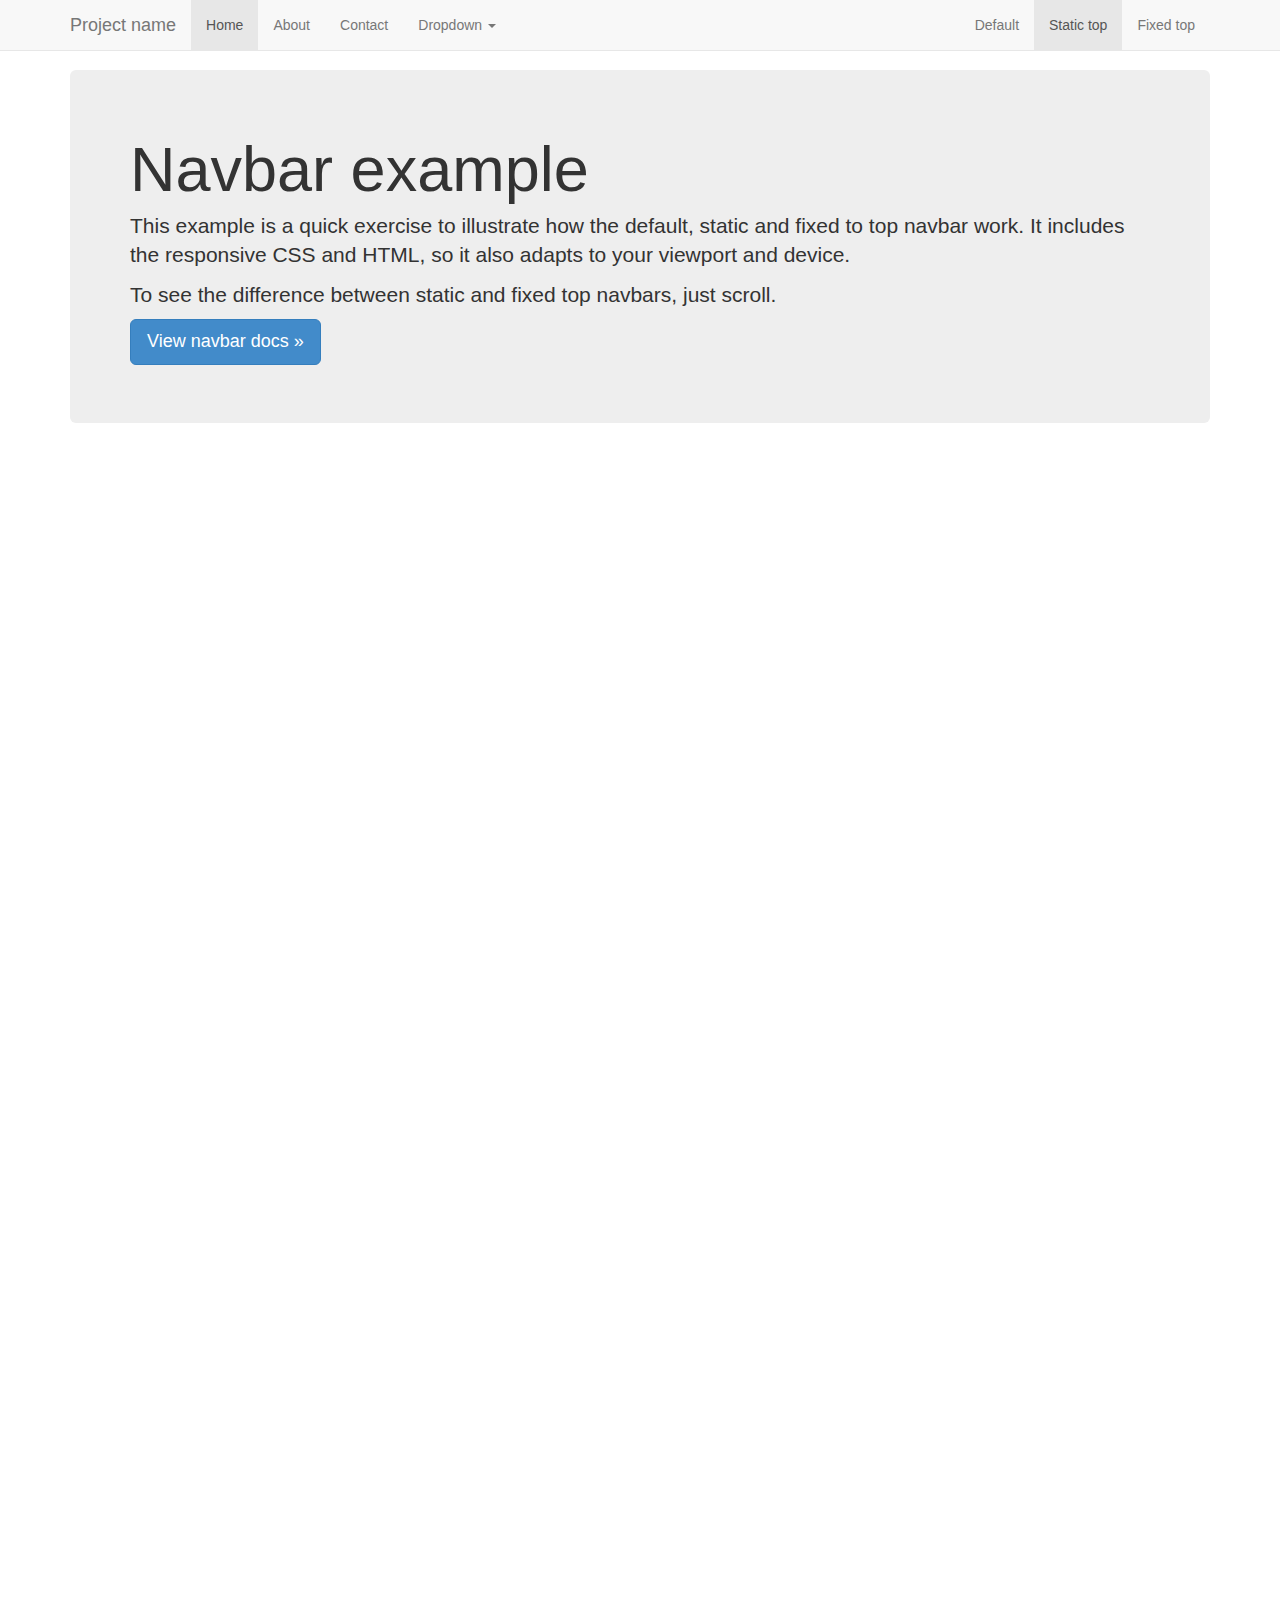
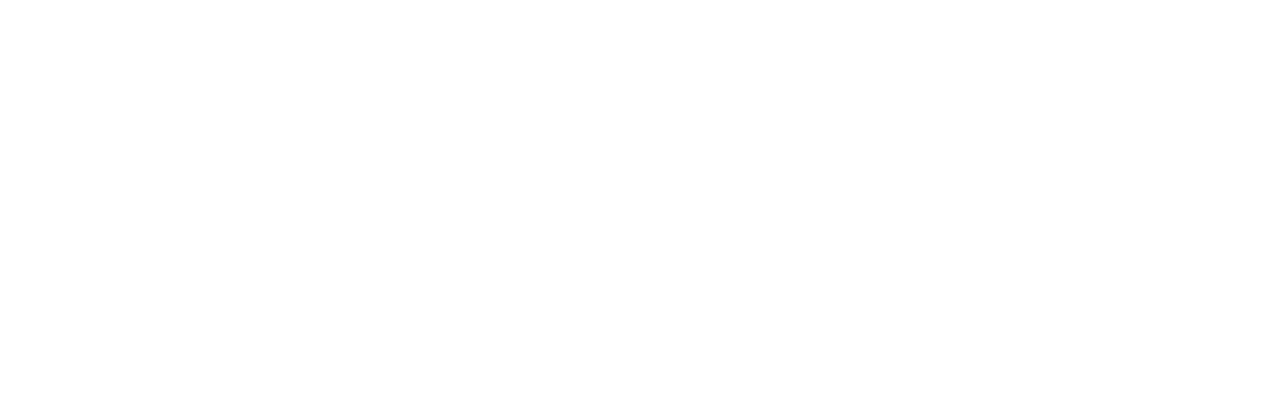
<file: bower_components/sass-bootstrap/examples/navbar-static-top/index.html>
<!DOCTYPE html>
<html lang="en">
  <head>
    <meta charset="utf-8">
    <meta http-equiv="X-UA-Compatible" content="IE=edge">
    <meta name="viewport" content="width=device-width, initial-scale=1.0">
    <meta name="description" content="">
    <meta name="author" content="">
    <link rel="shortcut icon" href="../../docs-assets/ico/favicon.png">

    <title>Static Top Navbar Example for Bootstrap</title>

    <!-- Bootstrap core CSS -->
    <link href="../../dist/css/bootstrap.css" rel="stylesheet">

    <!-- Custom styles for this template -->
    <link href="navbar-static-top.css" rel="stylesheet">

    <!-- Just for debugging purposes. Don't actually copy this line! -->
    <!--[if lt IE 9]><script src="../../docs-assets/js/ie8-responsive-file-warning.js"></script><![endif]-->

    <!-- HTML5 shim and Respond.js IE8 support of HTML5 elements and media queries -->
    <!--[if lt IE 9]>
      <script src="https://oss.maxcdn.com/libs/html5shiv/3.7.0/html5shiv.js"></script>
      <script src="https://oss.maxcdn.com/libs/respond.js/1.3.0/respond.min.js"></script>
    <![endif]-->
  </head>

  <body>

    <!-- Static navbar -->
    <div class="navbar navbar-default navbar-static-top" role="navigation">
      <div class="container">
        <div class="navbar-header">
          <button type="button" class="navbar-toggle" data-toggle="collapse" data-target=".navbar-collapse">
            <span class="sr-only">Toggle navigation</span>
            <span class="icon-bar"></span>
            <span class="icon-bar"></span>
            <span class="icon-bar"></span>
          </button>
          <a class="navbar-brand" href="#">Project name</a>
        </div>
        <div class="navbar-collapse collapse">
          <ul class="nav navbar-nav">
            <li class="active"><a href="#">Home</a></li>
            <li><a href="#about">About</a></li>
            <li><a href="#contact">Contact</a></li>
            <li class="dropdown">
              <a href="#" class="dropdown-toggle" data-toggle="dropdown">Dropdown <b class="caret"></b></a>
              <ul class="dropdown-menu">
                <li><a href="#">Action</a></li>
                <li><a href="#">Another action</a></li>
                <li><a href="#">Something else here</a></li>
                <li class="divider"></li>
                <li class="dropdown-header">Nav header</li>
                <li><a href="#">Separated link</a></li>
                <li><a href="#">One more separated link</a></li>
              </ul>
            </li>
          </ul>
          <ul class="nav navbar-nav navbar-right">
            <li><a href="../navbar/">Default</a></li>
            <li class="active"><a href="./">Static top</a></li>
            <li><a href="../navbar-fixed-top/">Fixed top</a></li>
          </ul>
        </div><!--/.nav-collapse -->
      </div>
    </div>


    <div class="container">

      <!-- Main component for a primary marketing message or call to action -->
      <div class="jumbotron">
        <h1>Navbar example</h1>
        <p>This example is a quick exercise to illustrate how the default, static and fixed to top navbar work. It includes the responsive CSS and HTML, so it also adapts to your viewport and device.</p>
        <p>To see the difference between static and fixed top navbars, just scroll.</p>
        <p>
          <a class="btn btn-lg btn-primary" href="../../components/#navbar" role="button">View navbar docs &raquo;</a>
        </p>
      </div>

    </div> <!-- /container -->


    <!-- Bootstrap core JavaScript
    ================================================== -->
    <!-- Placed at the end of the document so the pages load faster -->
    <script src="https://code.jquery.com/jquery-1.10.2.min.js"></script>
    <script src="../../dist/js/bootstrap.min.js"></script>
  </body>
</html>
</file>
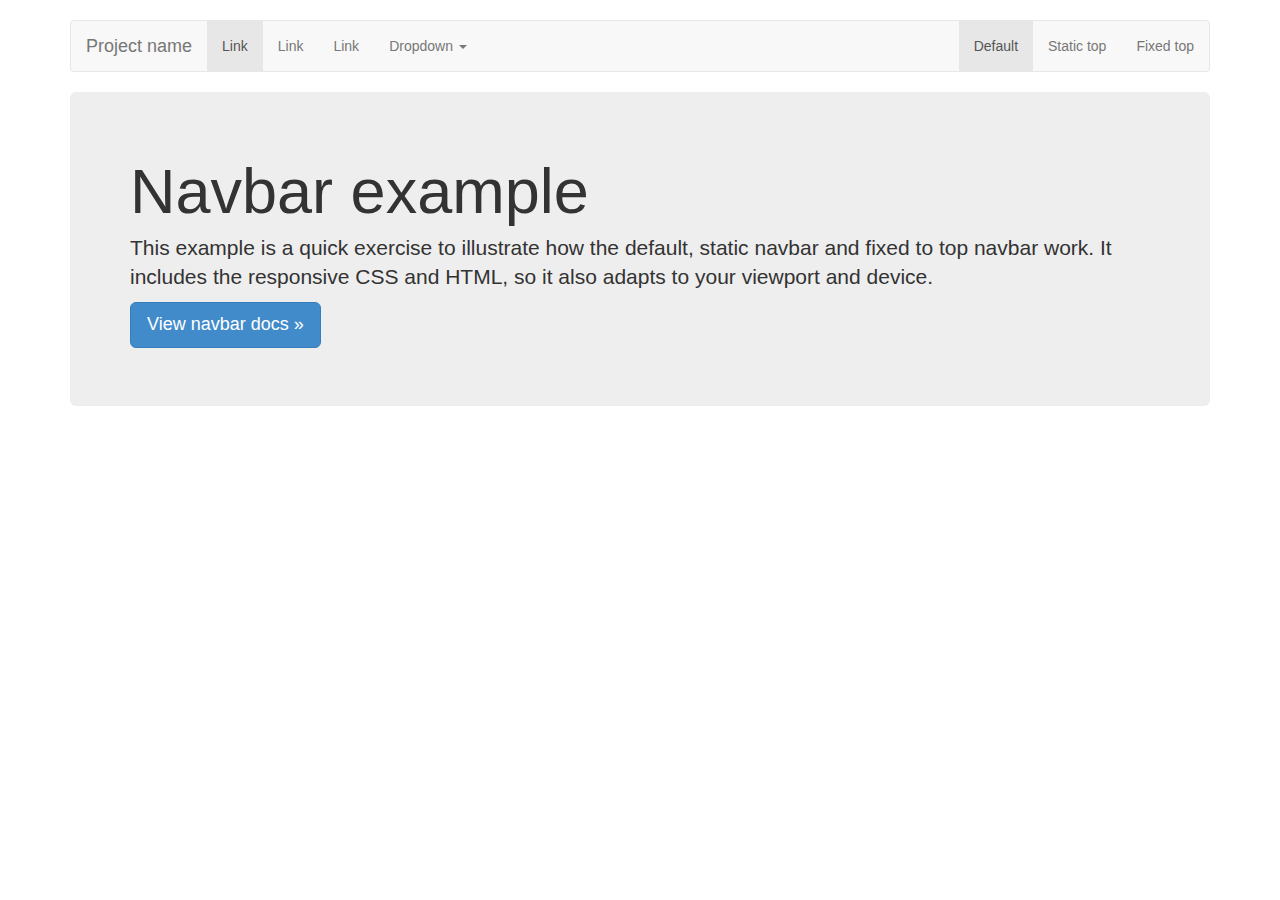
<file: bower_components/sass-bootstrap/examples/navbar/index.html>
<!DOCTYPE html>
<html lang="en">
  <head>
    <meta charset="utf-8">
    <meta http-equiv="X-UA-Compatible" content="IE=edge">
    <meta name="viewport" content="width=device-width, initial-scale=1.0">
    <meta name="description" content="">
    <meta name="author" content="">
    <link rel="shortcut icon" href="../../docs-assets/ico/favicon.png">

    <title>Navbar Template for Bootstrap</title>

    <!-- Bootstrap core CSS -->
    <link href="../../dist/css/bootstrap.css" rel="stylesheet">

    <!-- Custom styles for this template -->
    <link href="navbar.css" rel="stylesheet">

    <!-- Just for debugging purposes. Don't actually copy this line! -->
    <!--[if lt IE 9]><script src="../../docs-assets/js/ie8-responsive-file-warning.js"></script><![endif]-->

    <!-- HTML5 shim and Respond.js IE8 support of HTML5 elements and media queries -->
    <!--[if lt IE 9]>
      <script src="https://oss.maxcdn.com/libs/html5shiv/3.7.0/html5shiv.js"></script>
      <script src="https://oss.maxcdn.com/libs/respond.js/1.3.0/respond.min.js"></script>
    <![endif]-->
  </head>

  <body>

    <div class="container">

      <!-- Static navbar -->
      <div class="navbar navbar-default" role="navigation">
        <div class="navbar-header">
          <button type="button" class="navbar-toggle" data-toggle="collapse" data-target=".navbar-collapse">
            <span class="sr-only">Toggle navigation</span>
            <span class="icon-bar"></span>
            <span class="icon-bar"></span>
            <span class="icon-bar"></span>
          </button>
          <a class="navbar-brand" href="#">Project name</a>
        </div>
        <div class="navbar-collapse collapse">
          <ul class="nav navbar-nav">
            <li class="active"><a href="#">Link</a></li>
            <li><a href="#">Link</a></li>
            <li><a href="#">Link</a></li>
            <li class="dropdown">
              <a href="#" class="dropdown-toggle" data-toggle="dropdown">Dropdown <b class="caret"></b></a>
              <ul class="dropdown-menu">
                <li><a href="#">Action</a></li>
                <li><a href="#">Another action</a></li>
                <li><a href="#">Something else here</a></li>
                <li class="divider"></li>
                <li class="dropdown-header">Nav header</li>
                <li><a href="#">Separated link</a></li>
                <li><a href="#">One more separated link</a></li>
              </ul>
            </li>
          </ul>
          <ul class="nav navbar-nav navbar-right">
            <li class="active"><a href="./">Default</a></li>
            <li><a href="../navbar-static-top/">Static top</a></li>
            <li><a href="../navbar-fixed-top/">Fixed top</a></li>
          </ul>
        </div><!--/.nav-collapse -->
      </div>

      <!-- Main component for a primary marketing message or call to action -->
      <div class="jumbotron">
        <h1>Navbar example</h1>
        <p>This example is a quick exercise to illustrate how the default, static navbar and fixed to top navbar work. It includes the responsive CSS and HTML, so it also adapts to your viewport and device.</p>
        <p>
          <a class="btn btn-lg btn-primary" href="../../components/#navbar" role="button">View navbar docs &raquo;</a>
        </p>
      </div>

    </div> <!-- /container -->


    <!-- Bootstrap core JavaScript
    ================================================== -->
    <!-- Placed at the end of the document so the pages load faster -->
    <script src="https://code.jquery.com/jquery-1.10.2.min.js"></script>
    <script src="../../dist/js/bootstrap.min.js"></script>
  </body>
</html>
</file>
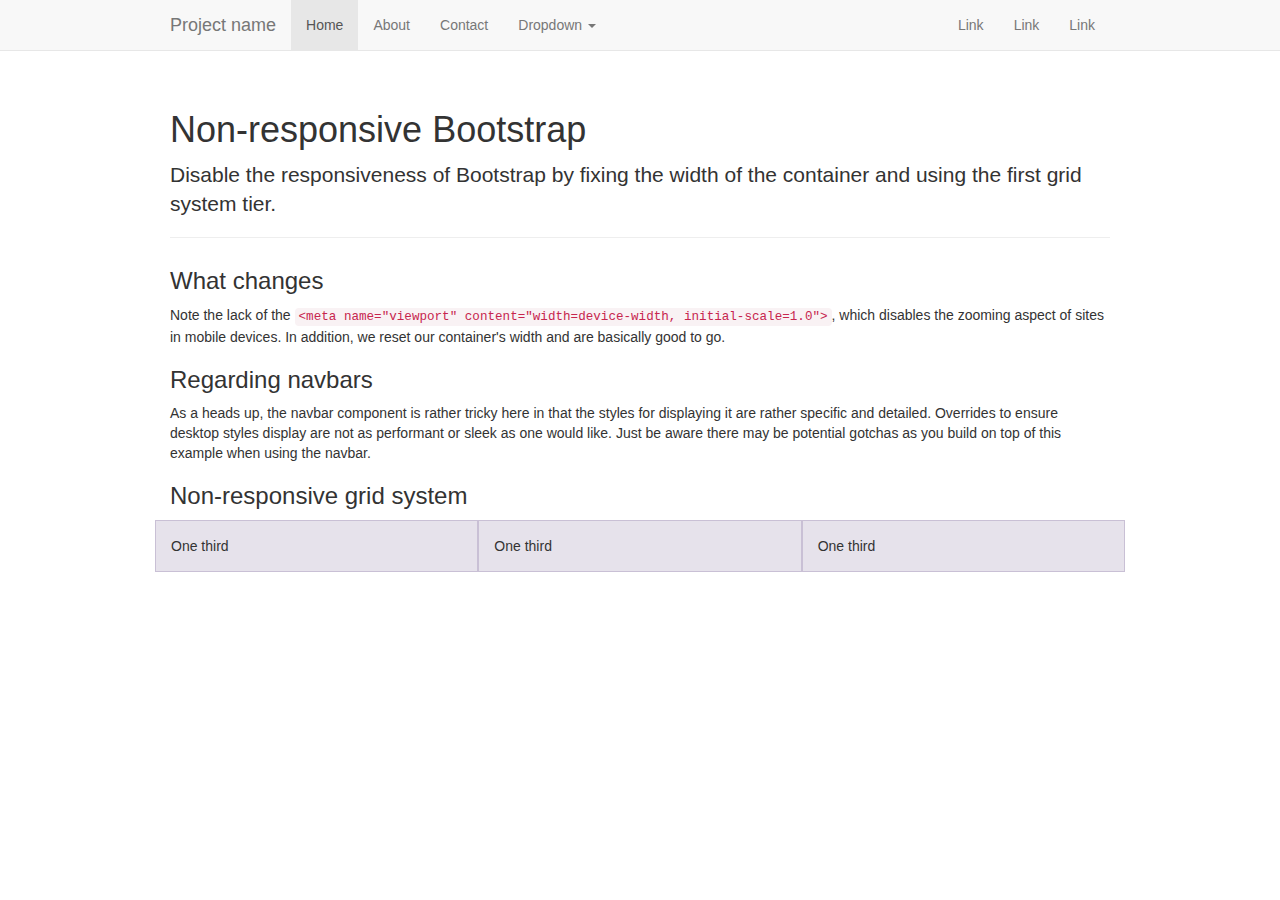
<file: bower_components/sass-bootstrap/examples/non-responsive/index.html>
<!DOCTYPE html>
<html lang="en">
  <head>
    <meta charset="utf-8">
    <meta http-equiv="X-UA-Compatible" content="IE=edge">
    <meta name="description" content="">
    <meta name="author" content="">

    <!-- Note there is no responsive meta tag here -->

    <link rel="shortcut icon" href="../../docs-assets/ico/favicon.png">

    <title>Non-responsive Template for Bootstrap</title>

    <!-- Bootstrap core CSS -->
    <link href="../../dist/css/bootstrap.css" rel="stylesheet">

    <!-- Custom styles for this template -->
    <link href="non-responsive.css" rel="stylesheet">

    <!-- Just for debugging purposes. Don't actually copy this line! -->
    <!--[if lt IE 9]><script src="../../docs-assets/js/ie8-responsive-file-warning.js"></script><![endif]-->

    <!-- HTML5 shim and Respond.js IE8 support of HTML5 elements and media queries -->
    <!--[if lt IE 9]>
      <script src="https://oss.maxcdn.com/libs/html5shiv/3.7.0/html5shiv.js"></script>
      <script src="https://oss.maxcdn.com/libs/respond.js/1.3.0/respond.min.js"></script>
    <![endif]-->
  </head>

  <body>

    <!-- Fixed navbar -->
    <div class="navbar navbar-default navbar-fixed-top" role="navigation">
      <div class="container">
        <div class="navbar-header">
          <button type="button" class="navbar-toggle" data-toggle="collapse" data-target=".navbar-collapse">
            <span class="sr-only">Toggle navigation</span>
            <span class="icon-bar"></span>
            <span class="icon-bar"></span>
            <span class="icon-bar"></span>
          </button>
          <a class="navbar-brand" href="#">Project name</a>
        </div>
        <div class="navbar-collapse collapse">
          <ul class="nav navbar-nav">
            <li class="active"><a href="#">Home</a></li>
            <li><a href="#about">About</a></li>
            <li><a href="#contact">Contact</a></li>
            <li class="dropdown">
              <a href="#" class="dropdown-toggle" data-toggle="dropdown">Dropdown <b class="caret"></b></a>
              <ul class="dropdown-menu">
                <li><a href="#">Action</a></li>
                <li><a href="#">Another action</a></li>
                <li><a href="#">Something else here</a></li>
                <li class="divider"></li>
                <li class="dropdown-header">Nav header</li>
                <li><a href="#">Separated link</a></li>
                <li><a href="#">One more separated link</a></li>
              </ul>
            </li>
          </ul>
          <ul class="nav navbar-nav navbar-right">
            <li><a href="#">Link</a></li>
            <li><a href="#">Link</a></li>
            <li><a href="#">Link</a></li>
          </ul>
        </div><!--/.nav-collapse -->
      </div>
    </div>

    <div class="container">

      <div class="page-header">
        <h1>Non-responsive Bootstrap</h1>
        <p class="lead">Disable the responsiveness of Bootstrap by fixing the width of the container and using the first grid system tier.</p>
      </div>

      <h3>What changes</h3>
      <p>Note the lack of the <code>&lt;meta name="viewport" content="width=device-width, initial-scale=1.0"&gt;</code>, which disables the zooming aspect of sites in mobile devices. In addition, we reset our container's width and are basically good to go.</p>

      <h3>Regarding navbars</h3>
      <p>As a heads up, the navbar component is rather tricky here in that the styles for displaying it are rather specific and detailed. Overrides to ensure desktop styles display are not as performant or sleek as one would like. Just be aware there may be potential gotchas as you build on top of this example when using the navbar.</p>

      <h3>Non-responsive grid system</h3>
      <div class="row">
        <div class="col-xs-4">One third</div>
        <div class="col-xs-4">One third</div>
        <div class="col-xs-4">One third</div>
      </div>

    </div> <!-- /container -->


    <!-- Bootstrap core JavaScript
    ================================================== -->
    <!-- Placed at the end of the document so the pages load faster -->
    <script src="https://code.jquery.com/jquery-1.10.2.min.js"></script>
    <script src="../../dist/js/bootstrap.min.js"></script>
  </body>
</html>
</file>
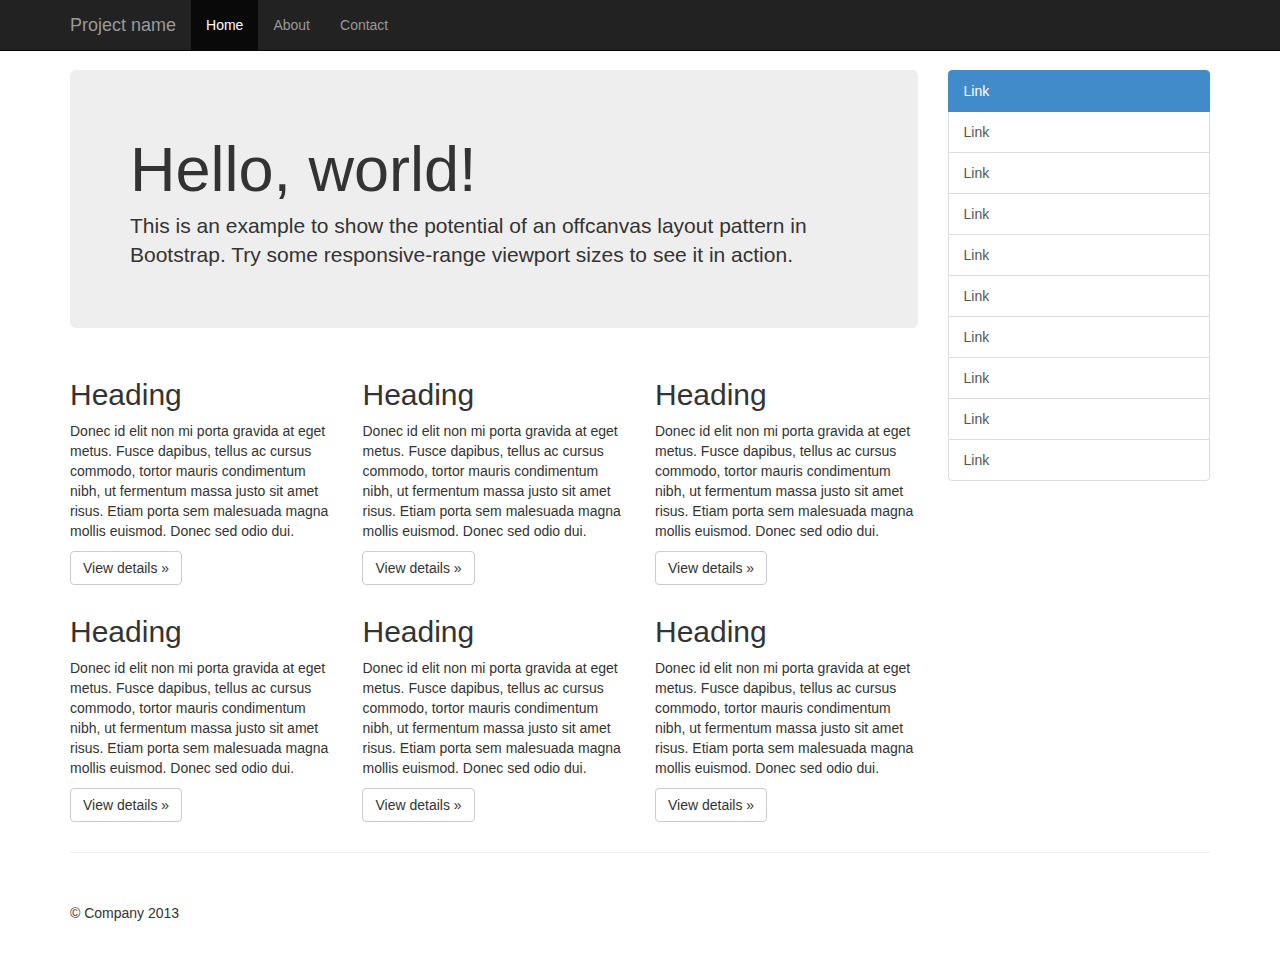
<file: bower_components/sass-bootstrap/examples/offcanvas/index.html>
<!DOCTYPE html>
<html lang="en">
  <head>
    <meta charset="utf-8">
    <meta http-equiv="X-UA-Compatible" content="IE=edge">
    <meta name="viewport" content="width=device-width, initial-scale=1.0">
    <meta name="description" content="">
    <meta name="author" content="">
    <link rel="shortcut icon" href="../../docs-assets/ico/favicon.png">

    <title>Off Canvas Template for Bootstrap</title>

    <!-- Bootstrap core CSS -->
    <link href="../../dist/css/bootstrap.min.css" rel="stylesheet">

    <!-- Custom styles for this template -->
    <link href="offcanvas.css" rel="stylesheet">

    <!-- Just for debugging purposes. Don't actually copy this line! -->
    <!--[if lt IE 9]><script src="../../docs-assets/js/ie8-responsive-file-warning.js"></script><![endif]-->

    <!-- HTML5 shim and Respond.js IE8 support of HTML5 elements and media queries -->
    <!--[if lt IE 9]>
      <script src="https://oss.maxcdn.com/libs/html5shiv/3.7.0/html5shiv.js"></script>
      <script src="https://oss.maxcdn.com/libs/respond.js/1.3.0/respond.min.js"></script>
    <![endif]-->
  </head>

  <body>
    <div class="navbar navbar-fixed-top navbar-inverse" role="navigation">
      <div class="container">
        <div class="navbar-header">
          <button type="button" class="navbar-toggle" data-toggle="collapse" data-target=".navbar-collapse">
            <span class="sr-only">Toggle navigation</span>
            <span class="icon-bar"></span>
            <span class="icon-bar"></span>
            <span class="icon-bar"></span>
          </button>
          <a class="navbar-brand" href="#">Project name</a>
        </div>
        <div class="collapse navbar-collapse">
          <ul class="nav navbar-nav">
            <li class="active"><a href="#">Home</a></li>
            <li><a href="#about">About</a></li>
            <li><a href="#contact">Contact</a></li>
          </ul>
        </div><!-- /.nav-collapse -->
      </div><!-- /.container -->
    </div><!-- /.navbar -->

    <div class="container">

      <div class="row row-offcanvas row-offcanvas-right">

        <div class="col-xs-12 col-sm-9">
          <p class="pull-right visible-xs">
            <button type="button" class="btn btn-primary btn-xs" data-toggle="offcanvas">Toggle nav</button>
          </p>
          <div class="jumbotron">
            <h1>Hello, world!</h1>
            <p>This is an example to show the potential of an offcanvas layout pattern in Bootstrap. Try some responsive-range viewport sizes to see it in action.</p>
          </div>
          <div class="row">
            <div class="col-6 col-sm-6 col-lg-4">
              <h2>Heading</h2>
              <p>Donec id elit non mi porta gravida at eget metus. Fusce dapibus, tellus ac cursus commodo, tortor mauris condimentum nibh, ut fermentum massa justo sit amet risus. Etiam porta sem malesuada magna mollis euismod. Donec sed odio dui. </p>
              <p><a class="btn btn-default" href="#" role="button">View details &raquo;</a></p>
            </div><!--/span-->
            <div class="col-6 col-sm-6 col-lg-4">
              <h2>Heading</h2>
              <p>Donec id elit non mi porta gravida at eget metus. Fusce dapibus, tellus ac cursus commodo, tortor mauris condimentum nibh, ut fermentum massa justo sit amet risus. Etiam porta sem malesuada magna mollis euismod. Donec sed odio dui. </p>
              <p><a class="btn btn-default" href="#" role="button">View details &raquo;</a></p>
            </div><!--/span-->
            <div class="col-6 col-sm-6 col-lg-4">
              <h2>Heading</h2>
              <p>Donec id elit non mi porta gravida at eget metus. Fusce dapibus, tellus ac cursus commodo, tortor mauris condimentum nibh, ut fermentum massa justo sit amet risus. Etiam porta sem malesuada magna mollis euismod. Donec sed odio dui. </p>
              <p><a class="btn btn-default" href="#" role="button">View details &raquo;</a></p>
            </div><!--/span-->
            <div class="col-6 col-sm-6 col-lg-4">
              <h2>Heading</h2>
              <p>Donec id elit non mi porta gravida at eget metus. Fusce dapibus, tellus ac cursus commodo, tortor mauris condimentum nibh, ut fermentum massa justo sit amet risus. Etiam porta sem malesuada magna mollis euismod. Donec sed odio dui. </p>
              <p><a class="btn btn-default" href="#" role="button">View details &raquo;</a></p>
            </div><!--/span-->
            <div class="col-6 col-sm-6 col-lg-4">
              <h2>Heading</h2>
              <p>Donec id elit non mi porta gravida at eget metus. Fusce dapibus, tellus ac cursus commodo, tortor mauris condimentum nibh, ut fermentum massa justo sit amet risus. Etiam porta sem malesuada magna mollis euismod. Donec sed odio dui. </p>
              <p><a class="btn btn-default" href="#" role="button">View details &raquo;</a></p>
            </div><!--/span-->
            <div class="col-6 col-sm-6 col-lg-4">
              <h2>Heading</h2>
              <p>Donec id elit non mi porta gravida at eget metus. Fusce dapibus, tellus ac cursus commodo, tortor mauris condimentum nibh, ut fermentum massa justo sit amet risus. Etiam porta sem malesuada magna mollis euismod. Donec sed odio dui. </p>
              <p><a class="btn btn-default" href="#" role="button">View details &raquo;</a></p>
            </div><!--/span-->
          </div><!--/row-->
        </div><!--/span-->

        <div class="col-xs-6 col-sm-3 sidebar-offcanvas" id="sidebar" role="navigation">
          <div class="list-group">
            <a href="#" class="list-group-item active">Link</a>
            <a href="#" class="list-group-item">Link</a>
            <a href="#" class="list-group-item">Link</a>
            <a href="#" class="list-group-item">Link</a>
            <a href="#" class="list-group-item">Link</a>
            <a href="#" class="list-group-item">Link</a>
            <a href="#" class="list-group-item">Link</a>
            <a href="#" class="list-group-item">Link</a>
            <a href="#" class="list-group-item">Link</a>
            <a href="#" class="list-group-item">Link</a>
          </div>
        </div><!--/span-->
      </div><!--/row-->

      <hr>

      <footer>
        <p>&copy; Company 2013</p>
      </footer>

    </div><!--/.container-->



    <!-- Bootstrap core JavaScript
    ================================================== -->
    <!-- Placed at the end of the document so the pages load faster -->
    <script src="https://code.jquery.com/jquery-1.10.2.min.js"></script>
    <script src="../../dist/js/bootstrap.min.js"></script>
    <script src="offcanvas.js"></script>
  </body>
</html>
</file>
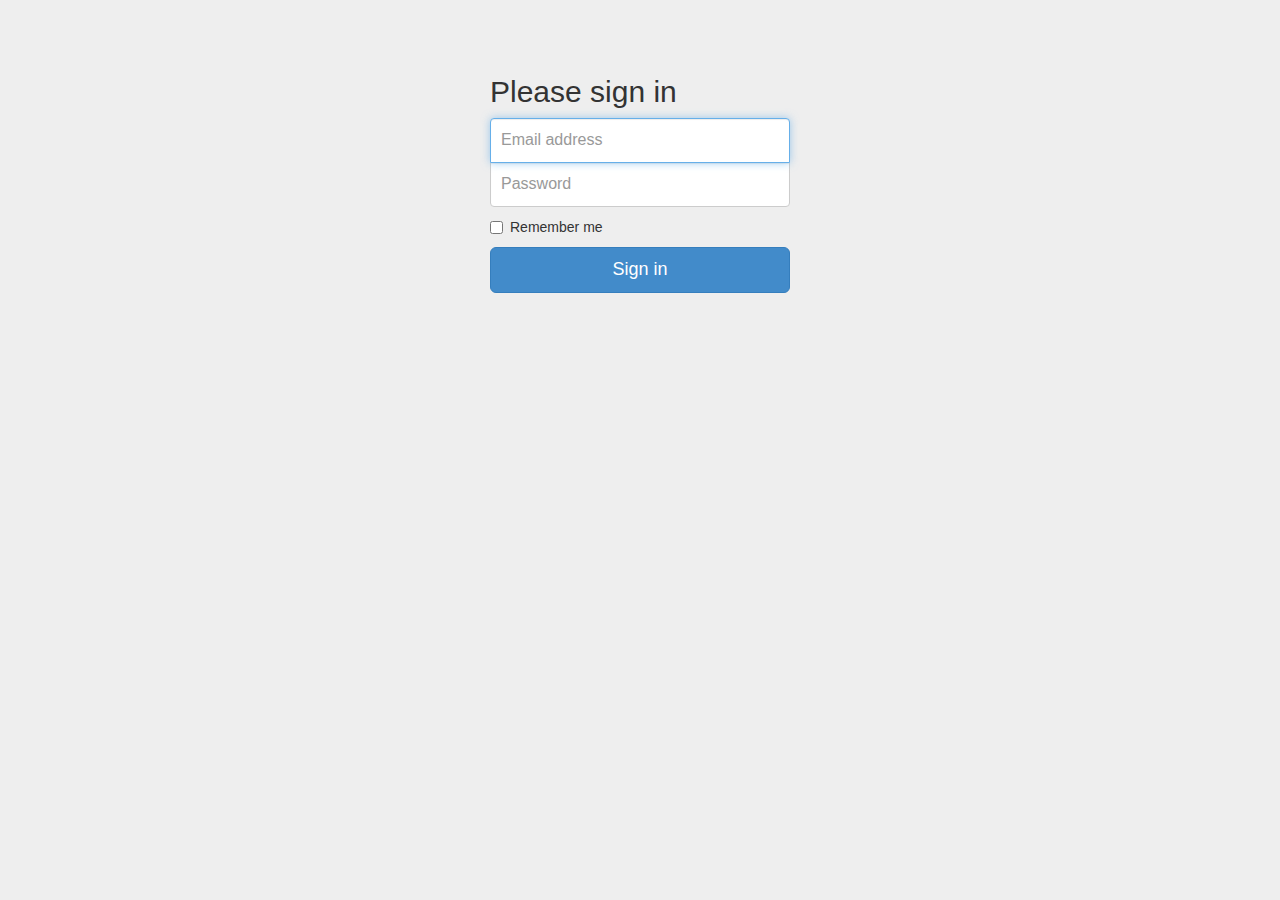
<file: bower_components/sass-bootstrap/examples/signin/index.html>
<!DOCTYPE html>
<html lang="en">
  <head>
    <meta charset="utf-8">
    <meta http-equiv="X-UA-Compatible" content="IE=edge">
    <meta name="viewport" content="width=device-width, initial-scale=1.0">
    <meta name="description" content="">
    <meta name="author" content="">
    <link rel="shortcut icon" href="../../docs-assets/ico/favicon.png">

    <title>Signin Template for Bootstrap</title>

    <!-- Bootstrap core CSS -->
    <link href="../../dist/css/bootstrap.css" rel="stylesheet">

    <!-- Custom styles for this template -->
    <link href="signin.css" rel="stylesheet">

    <!-- Just for debugging purposes. Don't actually copy this line! -->
    <!--[if lt IE 9]><script src="../../docs-assets/js/ie8-responsive-file-warning.js"></script><![endif]-->

    <!-- HTML5 shim and Respond.js IE8 support of HTML5 elements and media queries -->
    <!--[if lt IE 9]>
      <script src="https://oss.maxcdn.com/libs/html5shiv/3.7.0/html5shiv.js"></script>
      <script src="https://oss.maxcdn.com/libs/respond.js/1.3.0/respond.min.js"></script>
    <![endif]-->
  </head>

  <body>

    <div class="container">

      <form class="form-signin">
        <h2 class="form-signin-heading">Please sign in</h2>
        <input type="text" class="form-control" placeholder="Email address" required autofocus>
        <input type="password" class="form-control" placeholder="Password" required>
        <label class="checkbox">
          <input type="checkbox" value="remember-me"> Remember me
        </label>
        <button class="btn btn-lg btn-primary btn-block" type="submit">Sign in</button>
      </form>

    </div> <!-- /container -->


    <!-- Bootstrap core JavaScript
    ================================================== -->
    <!-- Placed at the end of the document so the pages load faster -->
  </body>
</html>
</file>
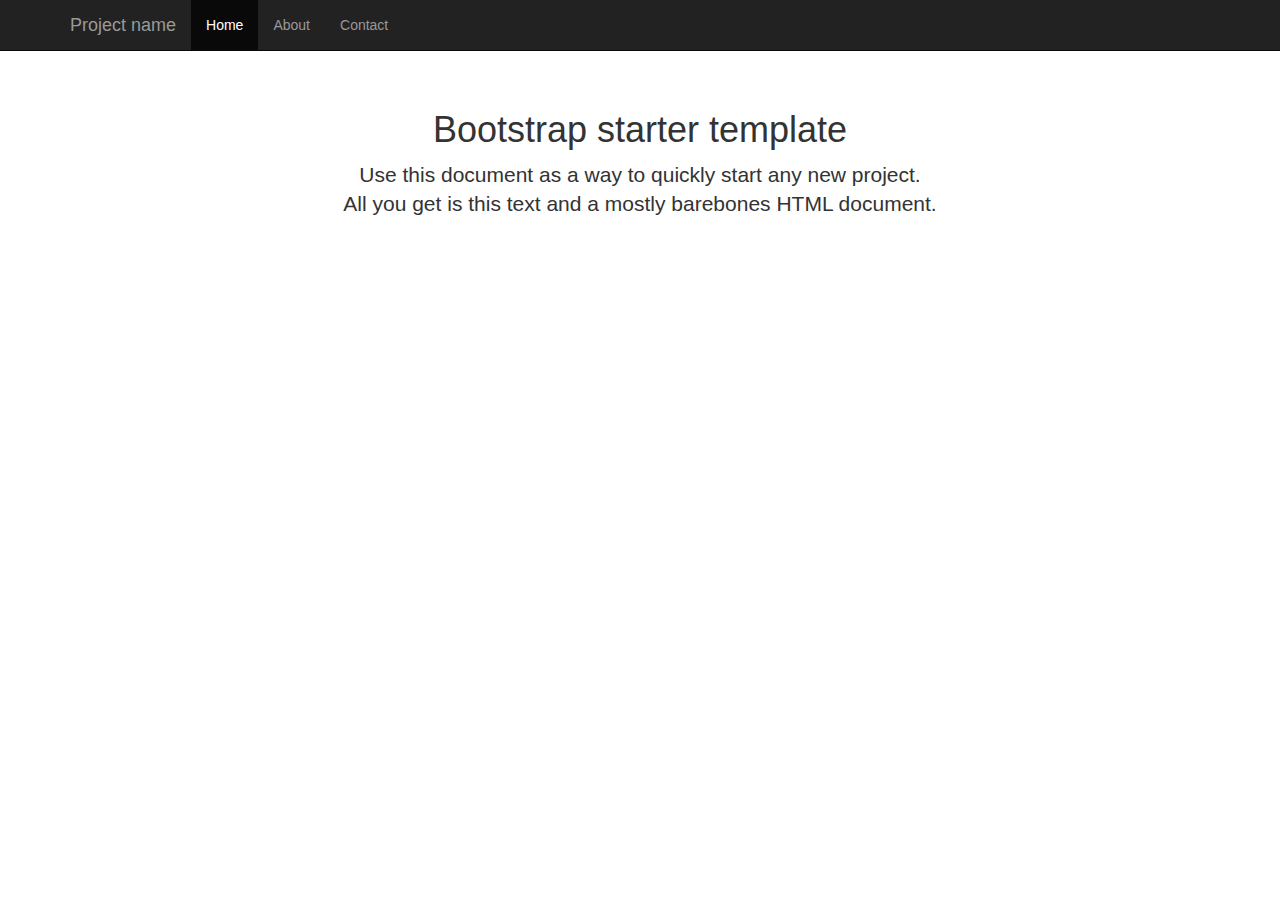
<file: bower_components/sass-bootstrap/examples/starter-template/index.html>
<!DOCTYPE html>
<html lang="en">
  <head>
    <meta charset="utf-8">
    <meta http-equiv="X-UA-Compatible" content="IE=edge">
    <meta name="viewport" content="width=device-width, initial-scale=1.0">
    <meta name="description" content="">
    <meta name="author" content="">
    <link rel="shortcut icon" href="../../docs-assets/ico/favicon.png">

    <title>Starter Template for Bootstrap</title>

    <!-- Bootstrap core CSS -->
    <link href="../../dist/css/bootstrap.css" rel="stylesheet">

    <!-- Custom styles for this template -->
    <link href="starter-template.css" rel="stylesheet">

    <!-- Just for debugging purposes. Don't actually copy this line! -->
    <!--[if lt IE 9]><script src="../../docs-assets/js/ie8-responsive-file-warning.js"></script><![endif]-->

    <!-- HTML5 shim and Respond.js IE8 support of HTML5 elements and media queries -->
    <!--[if lt IE 9]>
      <script src="https://oss.maxcdn.com/libs/html5shiv/3.7.0/html5shiv.js"></script>
      <script src="https://oss.maxcdn.com/libs/respond.js/1.3.0/respond.min.js"></script>
    <![endif]-->
  </head>

  <body>

    <div class="navbar navbar-inverse navbar-fixed-top" role="navigation">
      <div class="container">
        <div class="navbar-header">
          <button type="button" class="navbar-toggle" data-toggle="collapse" data-target=".navbar-collapse">
            <span class="sr-only">Toggle navigation</span>
            <span class="icon-bar"></span>
            <span class="icon-bar"></span>
            <span class="icon-bar"></span>
          </button>
          <a class="navbar-brand" href="#">Project name</a>
        </div>
        <div class="collapse navbar-collapse">
          <ul class="nav navbar-nav">
            <li class="active"><a href="#">Home</a></li>
            <li><a href="#about">About</a></li>
            <li><a href="#contact">Contact</a></li>
          </ul>
        </div><!--/.nav-collapse -->
      </div>
    </div>

    <div class="container">

      <div class="starter-template">
        <h1>Bootstrap starter template</h1>
        <p class="lead">Use this document as a way to quickly start any new project.<br> All you get is this text and a mostly barebones HTML document.</p>
      </div>

    </div><!-- /.container -->


    <!-- Bootstrap core JavaScript
    ================================================== -->
    <!-- Placed at the end of the document so the pages load faster -->
    <script src="https://code.jquery.com/jquery-1.10.2.min.js"></script>
    <script src="../../dist/js/bootstrap.min.js"></script>
  </body>
</html>
</file>
<file: bower_components/es5-shim/tests/lib/jasmine.css>
body {
  font-family: "Helvetica Neue Light", "Lucida Grande", "Calibri", "Arial", sans-serif;
}


.jasmine_reporter a:visited, .jasmine_reporter a {
  color: #303; 
}

.jasmine_reporter a:hover, .jasmine_reporter a:active {
  color: blue; 
}

.run_spec {
  float:right;
  padding-right: 5px;
  font-size: .8em;
  text-decoration: none;
}

.jasmine_reporter {
  margin: 0 5px;
}

.banner {
  color: #303;
  background-color: #fef;
  padding: 5px;
}

.logo {
  float: left;
  font-size: 1.1em;
  padding-left: 5px;
}

.logo .version {
  font-size: .6em;
  padding-left: 1em;
}

.runner.running {
  background-color: yellow;
}


.options {
  text-align: right;
  font-size: .8em;
}




.suite {
  border: 1px outset gray;
  margin: 5px 0;
  padding-left: 1em;
}

.suite .suite {
  margin: 5px; 
}

.suite.passed {
  background-color: #dfd;
}

.suite.failed {
  background-color: #fdd;
}

.spec {
  margin: 5px;
  padding-left: 1em;
  clear: both;
}

.spec.failed, .spec.passed, .spec.skipped {
  padding-bottom: 5px;
  border: 1px solid gray;
}

.spec.failed {
  background-color: #fbb;
  border-color: red;
}

.spec.passed {
  background-color: #bfb;
  border-color: green;
}

.spec.skipped {
  background-color: #bbb;
}

.messages {
  border-left: 1px dashed gray;
  padding-left: 1em;
  padding-right: 1em;
}

.passed {
  background-color: #cfc;
  display: none;
}

.failed {
  background-color: #fbb;
}

.skipped {
  color: #777;
  background-color: #eee;
  display: none;
}


/*.resultMessage {*/
  /*white-space: pre;*/
/*}*/

.resultMessage span.result {
  display: block;
  line-height: 2em;
  color: black;
}

.resultMessage .mismatch {
  color: black;
}

.stackTrace {
  white-space: pre;
  font-size: .8em;
  margin-left: 10px;
  max-height: 5em;
  overflow: auto;
  border: 1px inset red;
  padding: 1em;
  background: #eef;
}

.finished-at {
  padding-left: 1em;
  font-size: .6em;
}

.show-passed .passed,
.show-skipped .skipped {
  display: block;
}


#jasmine_content {
  position:fixed;
  right: 100%;
}

.runner {
  border: 1px solid gray;
  display: block;
  margin: 5px 0;
  padding: 2px 0 2px 10px;
}
</file>
<file: bower_components/sass-bootstrap/examples/carousel/carousel.css>
/* GLOBAL STYLES
-------------------------------------------------- */
/* Padding below the footer and lighter body text */

body {
  padding-bottom: 40px;
  color: #5a5a5a;
}



/* CUSTOMIZE THE NAVBAR
-------------------------------------------------- */

/* Special class on .container surrounding .navbar, used for positioning it into place. */
.navbar-wrapper {
  position: absolute;
  top: 0;
  left: 0;
  right: 0;
  z-index: 20;
}

/* Flip around the padding for proper display in narrow viewports */
.navbar-wrapper .container {
  padding-left: 0;
  padding-right: 0;
}
.navbar-wrapper .navbar {
  padding-left: 15px;
  padding-right: 15px;
}


/* CUSTOMIZE THE CAROUSEL
-------------------------------------------------- */

/* Carousel base class */
.carousel {
  height: 500px;
  margin-bottom: 60px;
}
/* Since positioning the image, we need to help out the caption */
.carousel-caption {
  z-index: 10;
}

/* Declare heights because of positioning of img element */
.carousel .item {
  height: 500px;
  background-color: #777;
}
.carousel-inner > .item > img {
  position: absolute;
  top: 0;
  left: 0;
  min-width: 100%;
  height: 500px;
}



/* MARKETING CONTENT
-------------------------------------------------- */

/* Pad the edges of the mobile views a bit */
.marketing {
  padding-left: 15px;
  padding-right: 15px;
}

/* Center align the text within the three columns below the carousel */
.marketing .col-lg-4 {
  text-align: center;
  margin-bottom: 20px;
}
.marketing h2 {
  font-weight: normal;
}
.marketing .col-lg-4 p {
  margin-left: 10px;
  margin-right: 10px;
}


/* Featurettes
------------------------- */

.featurette-divider {
  margin: 80px 0; /* Space out the Bootstrap <hr> more */
}

/* Thin out the marketing headings */
.featurette-heading {
  font-weight: 300;
  line-height: 1;
  letter-spacing: -1px;
}



/* RESPONSIVE CSS
-------------------------------------------------- */

@media (min-width: 768px) {

  /* Remove the edge padding needed for mobile */
  .marketing {
    padding-left: 0;
    padding-right: 0;
  }

  /* Navbar positioning foo */
  .navbar-wrapper {
    margin-top: 20px;
  }
  .navbar-wrapper .container {
    padding-left:  15px;
    padding-right: 15px;
  }
  .navbar-wrapper .navbar {
    padding-left:  0;
    padding-right: 0;
  }

  /* The navbar becomes detached from the top, so we round the corners */
  .navbar-wrapper .navbar {
    border-radius: 4px;
  }

  /* Bump up size of carousel content */
  .carousel-caption p {
    margin-bottom: 20px;
    font-size: 21px;
    line-height: 1.4;
  }

  .featurette-heading {
    font-size: 50px;
  }

}

@media (min-width: 992px) {
  .featurette-heading {
    margin-top: 120px;
  }
}
</file>
<file: bower_components/sass-bootstrap/examples/grid/grid.css>
.container {
  padding-left: 15px;
  padding-right: 15px;
}

h4 {
  margin-top: 25px;
}
.row {
  margin-bottom: 20px;
}
.row .row {
  margin-top: 10px;
  margin-bottom: 0;
}
[class*="col-"] {
  padding-top: 15px;
  padding-bottom: 15px;
  background-color: #eee;
  border: 1px solid #ddd;
  background-color: rgba(86,61,124,.15);
  border: 1px solid rgba(86,61,124,.2);
}

hr {
  margin-top: 40px;
  margin-bottom: 40px;
}
</file>
<file: bower_components/sass-bootstrap/examples/jumbotron-narrow/jumbotron-narrow.css>
/* Space out content a bit */
body {
  padding-top: 20px;
  padding-bottom: 20px;
}

/* Everything but the jumbotron gets side spacing for mobile first views */
.header,
.marketing,
.footer {
  padding-left: 15px;
  padding-right: 15px;
}

/* Custom page header */
.header {
  border-bottom: 1px solid #e5e5e5;
}
/* Make the masthead heading the same height as the navigation */
.header h3 {
  margin-top: 0;
  margin-bottom: 0;
  line-height: 40px;
  padding-bottom: 19px;
}

/* Custom page footer */
.footer {
  padding-top: 19px;
  color: #777;
  border-top: 1px solid #e5e5e5;
}

/* Customize container */
@media (min-width: 768px) {
  .container {
    max-width: 730px;
  }
}
.container-narrow > hr {
  margin: 30px 0;
}

/* Main marketing message and sign up button */
.jumbotron {
  text-align: center;
  border-bottom: 1px solid #e5e5e5;
}
.jumbotron .btn {
  font-size: 21px;
  padding: 14px 24px;
}

/* Supporting marketing content */
.marketing {
  margin: 40px 0;
}
.marketing p + h4 {
  margin-top: 28px;
}

/* Responsive: Portrait tablets and up */
@media screen and (min-width: 768px) {
  /* Remove the padding we set earlier */
  .header,
  .marketing,
  .footer {
    padding-left: 0;
    padding-right: 0;
  }
  /* Space out the masthead */
  .header {
    margin-bottom: 30px;
  }
  /* Remove the bottom border on the jumbotron for visual effect */
  .jumbotron {
    border-bottom: 0;
  }
}
</file>
<file: bower_components/sass-bootstrap/examples/jumbotron/jumbotron.css>
/* Move down content because we have a fixed navbar that is 50px tall */
body {
  padding-top: 50px;
  padding-bottom: 20px;
}
</file>
<file: bower_components/sass-bootstrap/examples/justified-nav/justified-nav.css>
body {
  padding-top: 20px;
}

.footer {
  border-top: 1px solid #eee;
  margin-top: 40px;
  padding-top: 40px;
  padding-bottom: 40px;
}

/* Main marketing message and sign up button */
.jumbotron {
  text-align: center;
  background-color: transparent;
}
.jumbotron .btn {
  font-size: 21px;
  padding: 14px 24px;
}

/* Customize the nav-justified links to be fill the entire space of the .navbar */

.nav-justified {
  background-color: #eee;
  border-radius: 5px;
  border: 1px solid #ccc;
}
.nav-justified > li > a {
  margin-bottom: 0;
  padding-top: 15px;
  padding-bottom: 15px;
  color: #777;
  font-weight: bold;
  text-align: center;
  border-bottom: 1px solid #d5d5d5;
  background-color: #e5e5e5; /* Old browsers */
  background-repeat: repeat-x; /* Repeat the gradient */
  background-image: -moz-linear-gradient(top, #f5f5f5 0%, #e5e5e5 100%); /* FF3.6+ */
  background-image: -webkit-gradient(linear, left top, left bottom, color-stop(0%,#f5f5f5), color-stop(100%,#e5e5e5)); /* Chrome,Safari4+ */
  background-image: -webkit-linear-gradient(top, #f5f5f5 0%,#e5e5e5 100%); /* Chrome 10+,Safari 5.1+ */
  background-image: -o-linear-gradient(top, #f5f5f5 0%,#e5e5e5 100%); /* Opera 11.10+ */
  filter: progid:DXImageTransform.Microsoft.gradient( startColorstr='#f5f5f5', endColorstr='#e5e5e5',GradientType=0 ); /* IE6-9 */
  background-image: linear-gradient(top, #f5f5f5 0%,#e5e5e5 100%); /* W3C */
}
.nav-justified > .active > a,
.nav-justified > .active > a:hover,
.nav-justified > .active > a:focus {
  background-color: #ddd;
  background-image: none;
  box-shadow: inset 0 3px 7px rgba(0,0,0,.15);
}
.nav-justified > li:first-child > a {
  border-radius: 5px 5px 0 0;
}
.nav-justified > li:last-child > a {
  border-bottom: 0;
  border-radius: 0 0 5px 5px;
}

@media (min-width: 768px) {
  .nav-justified {
    max-height: 52px;
  }
  .nav-justified > li > a {
    border-left: 1px solid #fff;
    border-right: 1px solid #d5d5d5;
  }
  .nav-justified > li:first-child > a {
    border-left: 0;
    border-radius: 5px 0 0 5px;
  }
  .nav-justified > li:last-child > a {
    border-radius: 0 5px 5px 0;
    border-right: 0;
  }
}

/* Responsive: Portrait tablets and up */
@media screen and (min-width: 768px) {
  /* Remove the padding we set earlier */
  .masthead,
  .marketing,
  .footer {
    padding-left: 0;
    padding-right: 0;
  }
}
</file>
<file: bower_components/sass-bootstrap/examples/navbar-fixed-top/navbar-fixed-top.css>
body {
  min-height: 2000px;
  padding-top: 70px;
}
</file>
<file: bower_components/sass-bootstrap/examples/navbar-static-top/navbar-static-top.css>
body {
  min-height: 2000px;
}

.navbar-static-top {
  margin-bottom: 19px;
}
</file>
<file: bower_components/sass-bootstrap/examples/navbar/navbar.css>
body {
  padding-top: 20px;
  padding-bottom: 20px;
}

.navbar {
  margin-bottom: 20px;
}
</file>
<file: bower_components/sass-bootstrap/examples/non-responsive/non-responsive.css>
/* Template-specific stuff
 *
 * Customizations just for the template; these are not necessary for anything
 * with disabling the responsiveness.
 */

/* Account for fixed navbar */
body {
  padding-top: 70px;
  padding-bottom: 30px;
}

/* Finesse the page header spacing */
.page-header {
  margin-bottom: 30px;
}
.page-header .lead {
  margin-bottom: 10px;
}


/* Non-responsive overrides
 *
 * Utilitze the following CSS to disable the responsive-ness of the container,
 * grid system, and navbar.
 */

/* Reset the container */
.container {
  max-width: none !important;
  width: 970px;
}

/* Demonstrate the grids */
.col-xs-4 {
  padding-top: 15px;
  padding-bottom: 15px;
  background-color: #eee;
  border: 1px solid #ddd;
  background-color: rgba(86,61,124,.15);
  border: 1px solid rgba(86,61,124,.2);
}

.container .navbar-header,
.container .navbar-collapse {
  margin-right: 0;
  margin-left: 0;
}

/* Always float the navbar header */
.navbar-header {
  float: left;
}

/* Undo the collapsing navbar */
.navbar-collapse {
  display: block !important;
  height: auto !important;
  padding-bottom: 0;
  overflow: visible !important;
}

.navbar-toggle {
  display: none;
}

.navbar-brand {
  margin-left: -15px;
}

/* Always apply the floated nav */
.navbar-nav {
  float: left;
  margin: 0;
}
.navbar-nav > li {
  float: left;
}
.navbar-nav > li > a {
  padding: 15px;
}

/* Redeclare since we override the float above */
.navbar-nav.navbar-right {
  float: right;
}

/* Undo custom dropdowns */
.navbar .open .dropdown-menu {
  position: absolute;
  float: left;
  background-color: #fff;
  border: 1px solid #cccccc;
  border: 1px solid rgba(0, 0, 0, 0.15);
  border-width: 0 1px 1px;
  border-radius: 0 0 4px 4px;
  -webkit-box-shadow: 0 6px 12px rgba(0, 0, 0, 0.175);
          box-shadow: 0 6px 12px rgba(0, 0, 0, 0.175);
}
.navbar .open .dropdown-menu > li > a {
  color: #333;
}
.navbar .open .dropdown-menu > li > a:hover,
.navbar .open .dropdown-menu > li > a:focus,
.navbar .open .dropdown-menu > .active > a,
.navbar .open .dropdown-menu > .active > a:hover,
.navbar .open .dropdown-menu > .active > a:focus {
  color: #fff !important;
  background-color: #428bca !important;
}
.navbar .open .dropdown-menu > .disabled > a,
.navbar .open .dropdown-menu > .disabled > a:hover,
.navbar .open .dropdown-menu > .disabled > a:focus {
  color: #999 !important;
  background-color: transparent !important;
}
</file>
<file: bower_components/sass-bootstrap/examples/offcanvas/offcanvas.css>
/*
 * Style tweaks
 * --------------------------------------------------
 */
html {
  overflow-x: hidden; /* Prevent scroll on narrow devices */
}
body {
  padding-top: 70px;
}
footer {
  padding: 30px 0;
}

/*
 * Off Canvas
 * --------------------------------------------------
 */
@media screen and (max-width: 767px) {
  .row-offcanvas {
    position: relative;
    -webkit-transition: all 0.25s ease-out;
    -moz-transition: all 0.25s ease-out;
    transition: all 0.25s ease-out;
  }

  .row-offcanvas-right
  .sidebar-offcanvas {
    right: -50%; /* 6 columns */
  }

  .row-offcanvas-left
  .sidebar-offcanvas {
    left: -50%; /* 6 columns */
  }

  .row-offcanvas-right.active {
    right: 50%; /* 6 columns */
  }

  .row-offcanvas-left.active {
    left: 50%; /* 6 columns */
  }

  .sidebar-offcanvas {
    position: absolute;
    top: 0;
    width: 50%; /* 6 columns */
  }
}
</file>
<file: bower_components/sass-bootstrap/examples/signin/signin.css>
body {
  padding-top: 40px;
  padding-bottom: 40px;
  background-color: #eee;
}

.form-signin {
  max-width: 330px;
  padding: 15px;
  margin: 0 auto;
}
.form-signin .form-signin-heading,
.form-signin .checkbox {
  margin-bottom: 10px;
}
.form-signin .checkbox {
  font-weight: normal;
}
.form-signin .form-control {
  position: relative;
  font-size: 16px;
  height: auto;
  padding: 10px;
  -webkit-box-sizing: border-box;
     -moz-box-sizing: border-box;
          box-sizing: border-box;
}
.form-signin .form-control:focus {
  z-index: 2;
}
.form-signin input[type="text"] {
  margin-bottom: -1px;
  border-bottom-left-radius: 0;
  border-bottom-right-radius: 0;
}
.form-signin input[type="password"] {
  margin-bottom: 10px;
  border-top-left-radius: 0;
  border-top-right-radius: 0;
}
</file>
<file: bower_components/sass-bootstrap/examples/starter-template/starter-template.css>
body {
  padding-top: 50px;
}
.starter-template {
  padding: 40px 15px;
  text-align: center;
}
</file>
